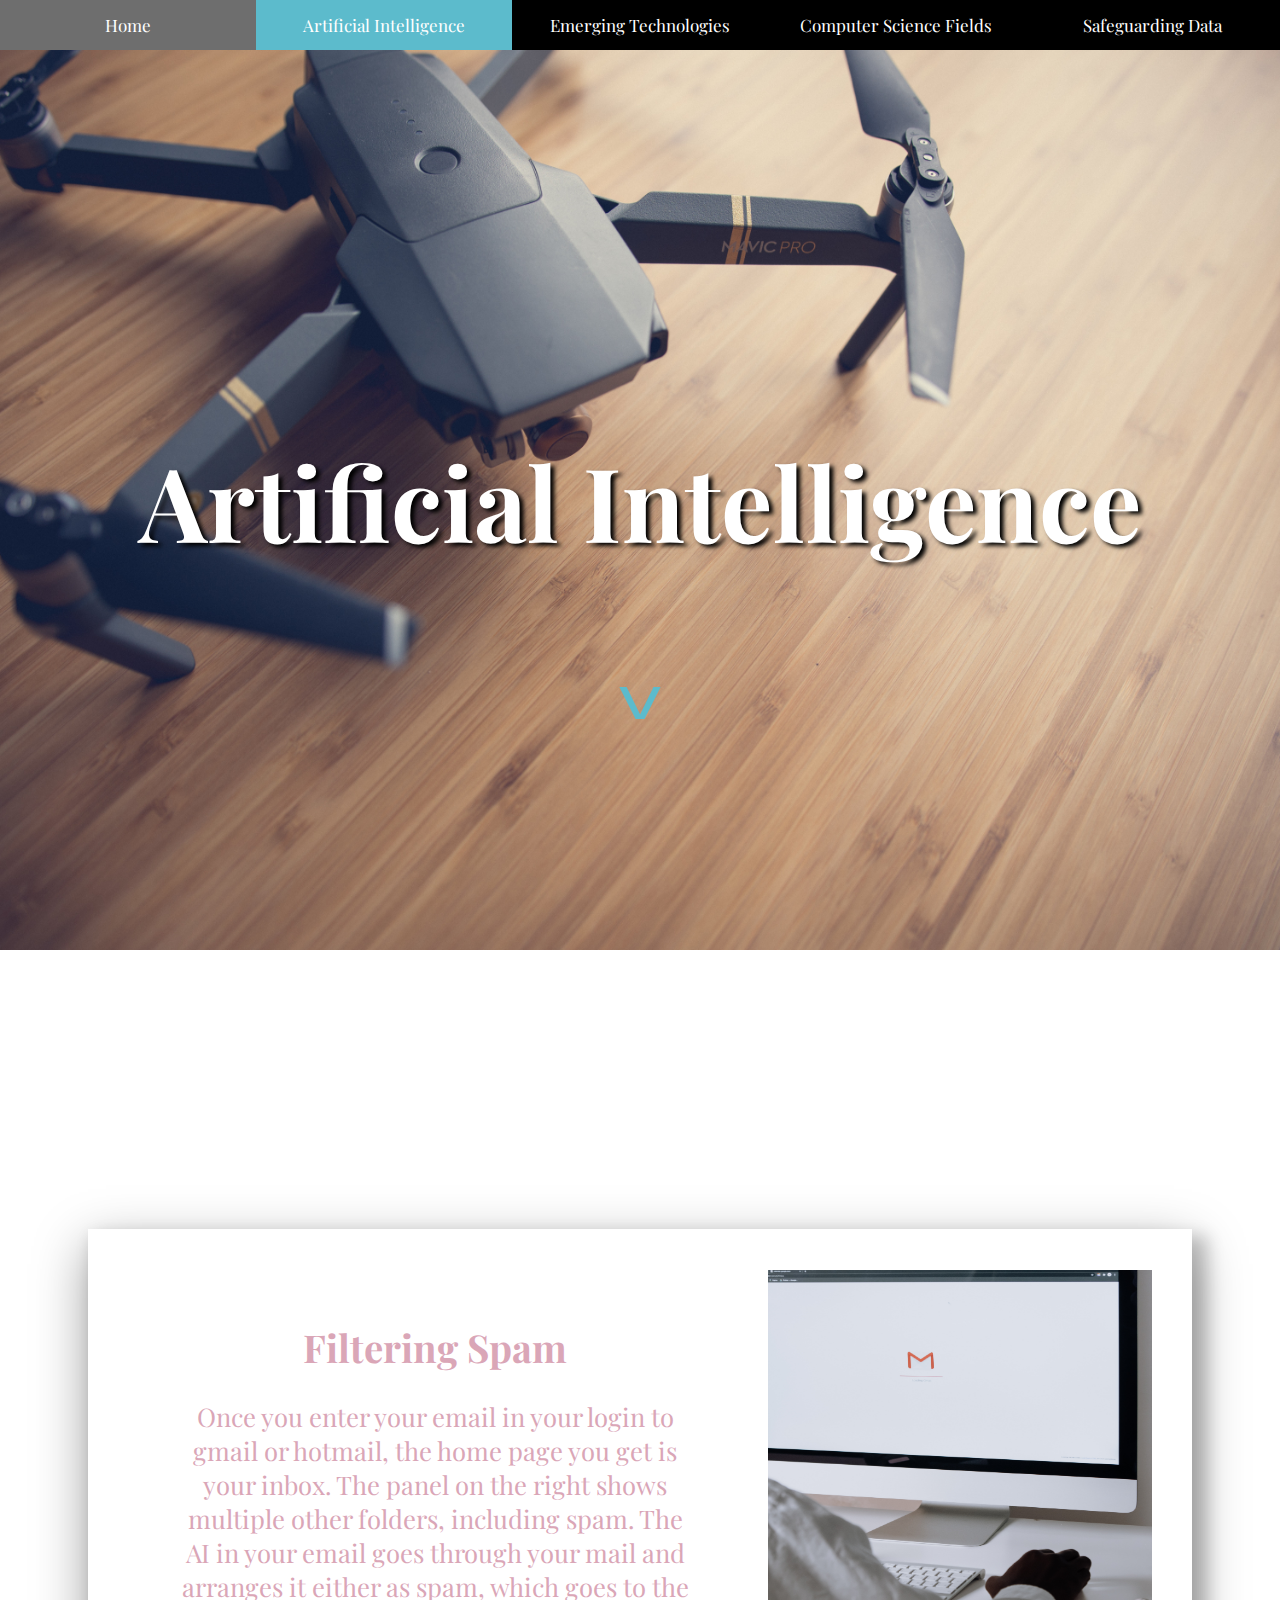
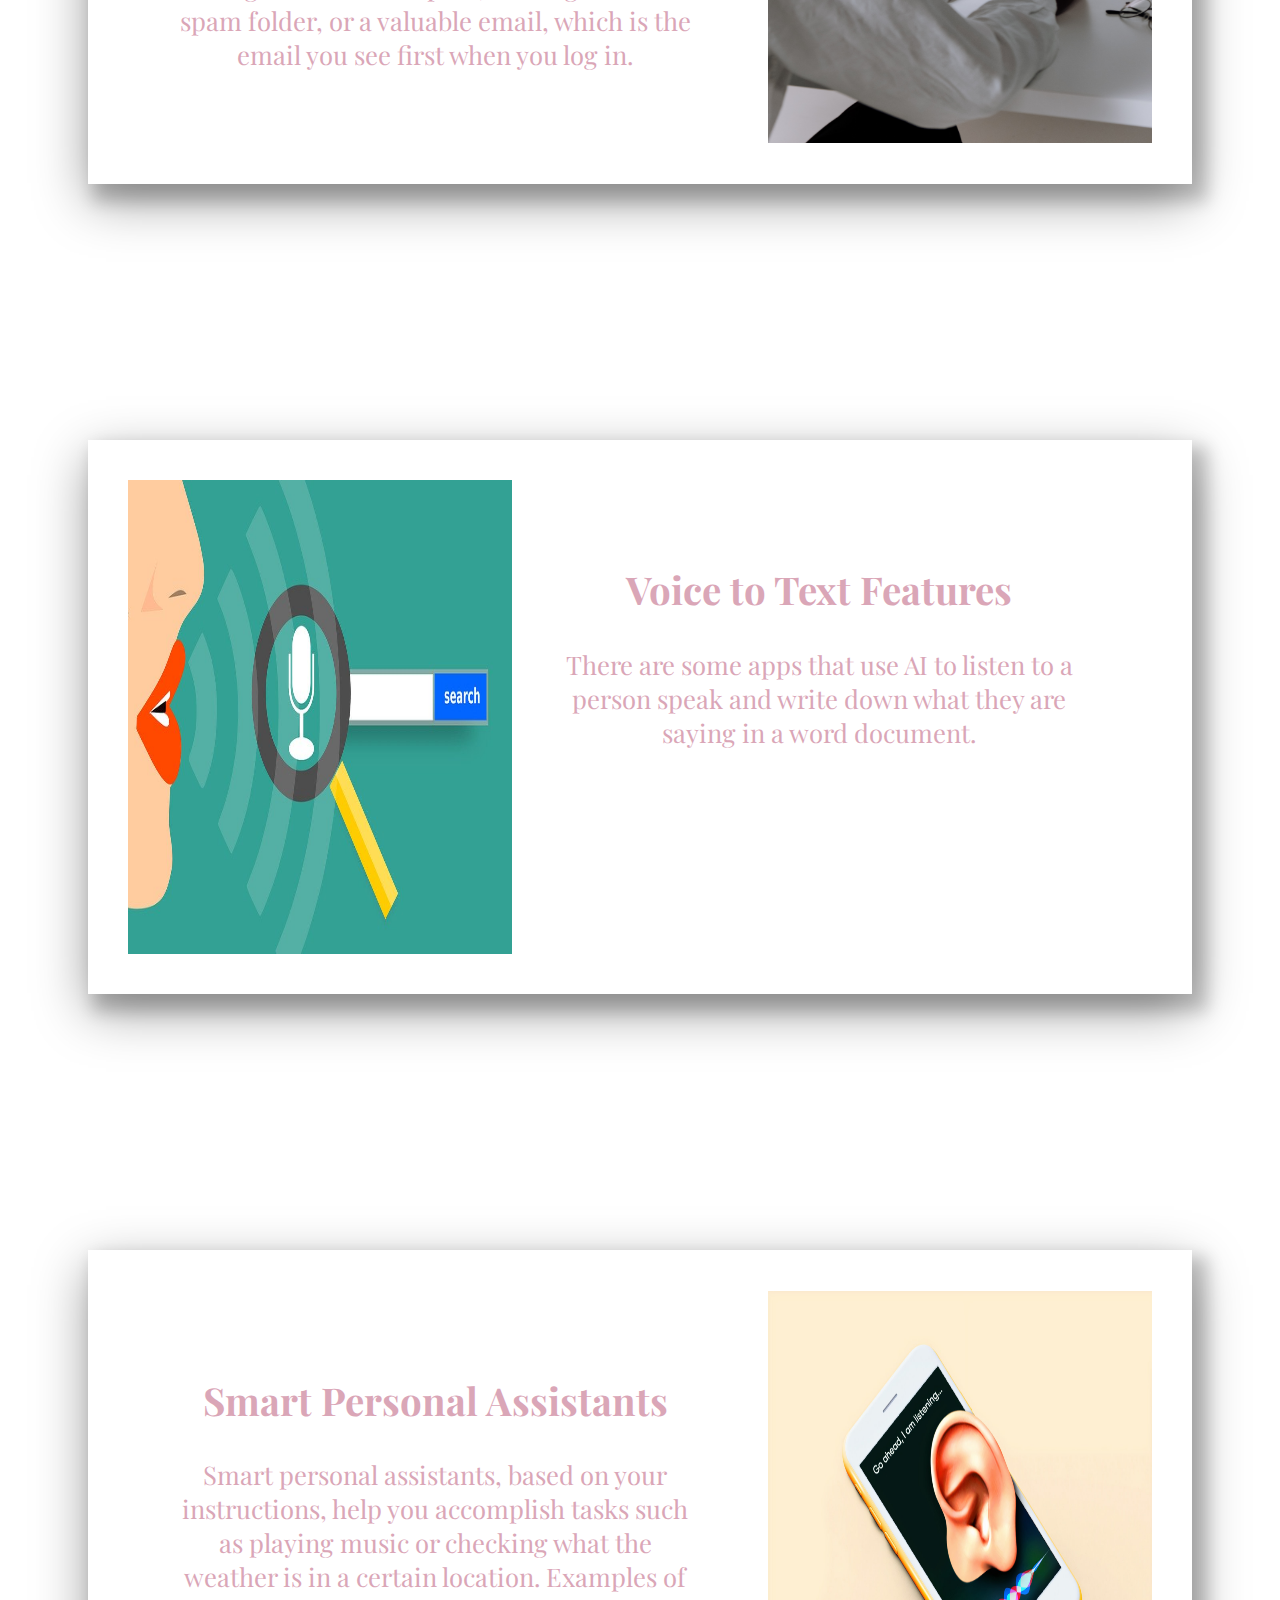
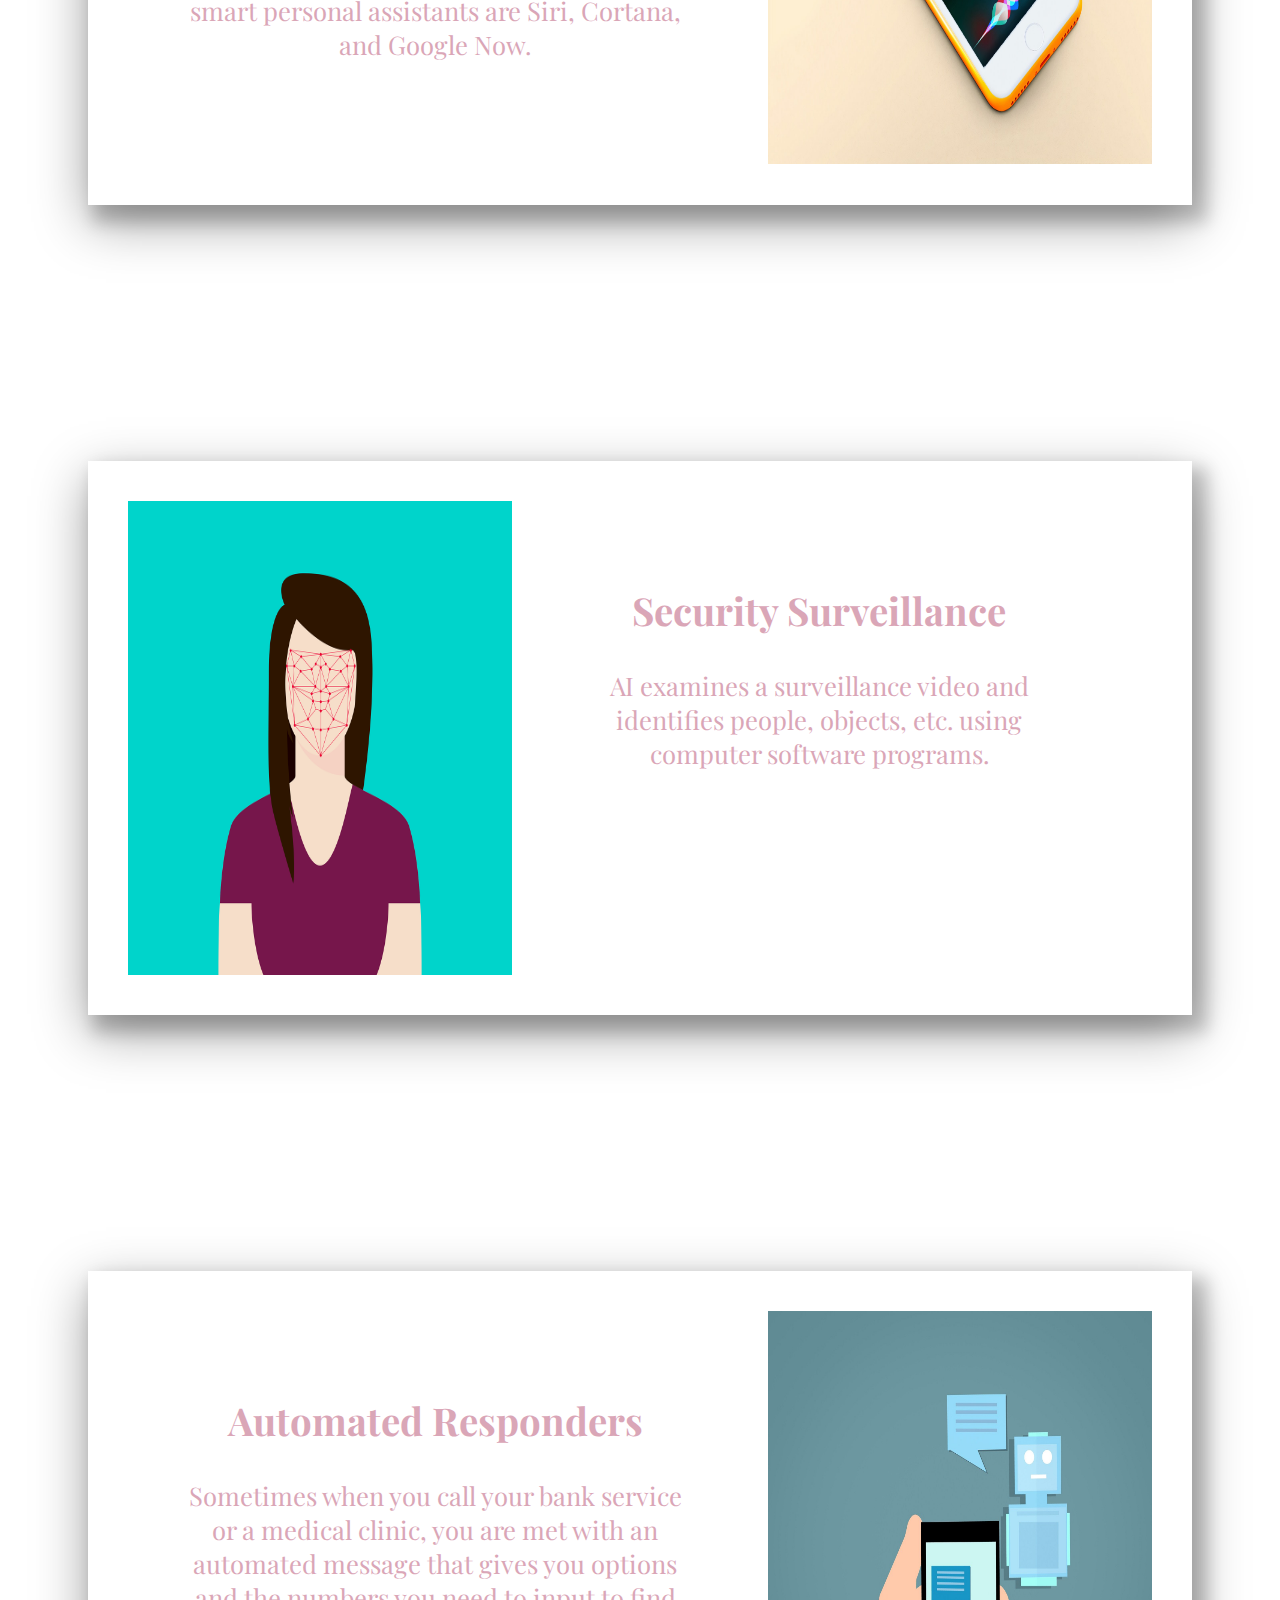
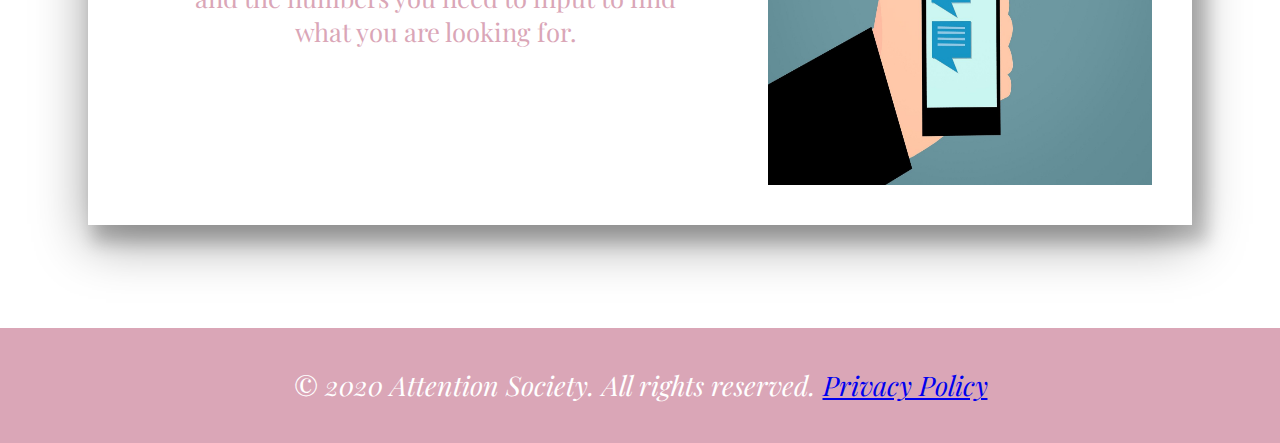
<file: ai.html>
<!DOCTYPE html>
<html lang="en">
<head>
  <meta charset="UTF-8">
  <meta name="viewport" content="width=device-width, initial-scale=1.0">
  <link type="text/css" rel="stylesheet" href="css/main.css">
  <link href="https://fonts.googleapis.com/css2?family=Playfair+Display&display=swap" rel="stylesheet">
  <title>Artificial Intelligence</title>
  <style>
    .txt {
      color: rgb(218, 166, 183);
    }

    footer {
      background-color: rgb(218, 166, 183);
    }
  </style>
</head>
<body>
  <button onclick="topFunction()" id="scrollUp" title="Go to the top"><strong>^</strong></button>
  <div class="welcome">
    <div class="navbar" id="navbar">
      <a href="index.html">Home</a>
      <a href="ai.html" class="active">Artificial Intelligence</a>
      <a href="emergtech.html">Emerging Technologies</a>
      <a href="csfields.html">Computer Science Fields</a>
      <a href="safeguard.html">Safeguarding Data</a>
      <a href="javascript:void(0);" class="icon" onclick="myFunction()">
        <div class="menu"></div>
        <div class="menu"></div>
        <div class="menu"></div>
      </a>
    </div>
    <img class="bgimage" src="images/drones.jpg" alt="A robot playing a piano">
    <div class="welcome-txt">
      <h1>Artificial Intelligence</h1>
    </div>
    <div class="arrow-position">
      <a href="#content" class="arrow">^</a>
    </div>
  </div>
  <div id="content">
    <div class="box">
      <div class="txt">
        <h2 style="margin:0;" class="center">Filtering Spam</h2>
        <p class="center">Once you enter your email in your login to gmail or hotmail, the home page you get is your
          inbox. The panel on the right shows multiple other folders, including spam. The AI in your email goes through
          your mail and arranges it either as spam, which goes to the spam folder, or a valuable email, which is the
          email you see first when you log in.</p>
      </div>
      <img style="float:right;" class="text-img" src="images/spam-mail.jpg" alt="Spam mail">
    </div>
    <div class="box">
      <div class="txt">
        <h2 class="center">Voice to Text Features</h2>
        <p class="center">There are some apps that use AI to listen to a person speak and write down what they are
          saying in a word document.</p>
      </div>
      <img style="float:left;" class="text-img" src="images/voice-to-text.jpg" alt="Voice to text search bar">
    </div>
    <div class="box">
      <div class="txt">
        <h2 class="center">Smart Personal Assistants</h2>
        <p class="center">Smart personal assistants, based on your instructions, help you accomplish tasks such as
          playing music or checking what the weather is in a certain location. Examples of smart personal assistants are
          Siri, Cortana, and Google Now.</p>
      </div>
      <img style="float:right;" class="text-img" src="images/s.p.a.jpg" alt="Siri">
    </div>
    <div class="box">
      <div class="txt">
        <h2 class="center">Security Surveillance</h2>
        <p class="center">AI examines a surveillance video and identifies people, objects, etc. using computer software
          programs.</p>
      </div>
      <img style="float:left;" class="text-img" src="images/security-surveillance.png" alt="Facial recognition">
    </div>
    <div class="box" style="margin-bottom:8vw;">
      <div class="txt">
        <h2 class="center">Automated Responders</h2>
        <p class="center">Sometimes when you call your bank service or a medical clinic, you are met with an automated
          message that gives you options and the numbers you need to input to find what you are looking for.</p>
      </div>
      <img style="float:right;" class="text-img" src="images/automated-message.jpg" alt="Automated message">
    </div>
    <footer>
      <p>© 2020 Attention Society. All rights reserved.
        <a href="https://termsfeed.com/legal/privacy-policy">Privacy Policy</a>
      </p>
    </footer>
  </div>
  <script src="js/main.js"></script>
</body>
</html>
</file>
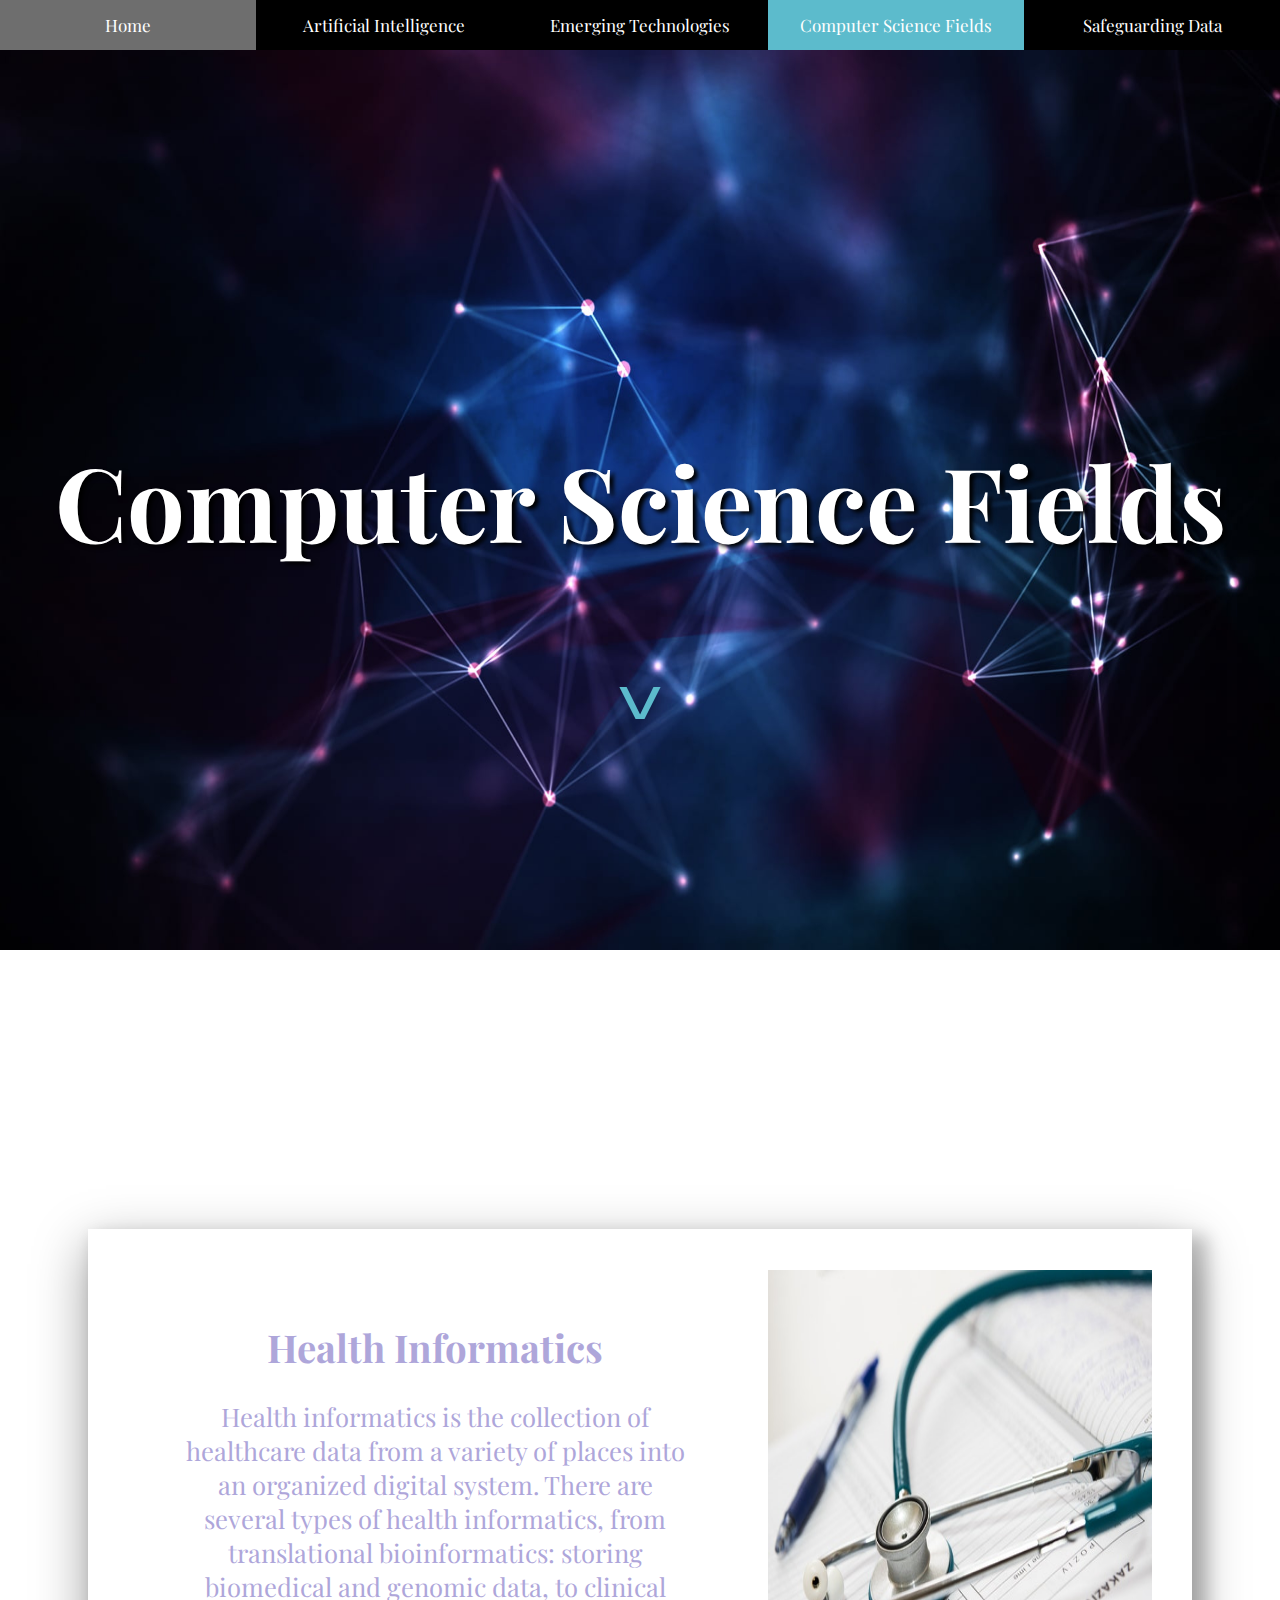
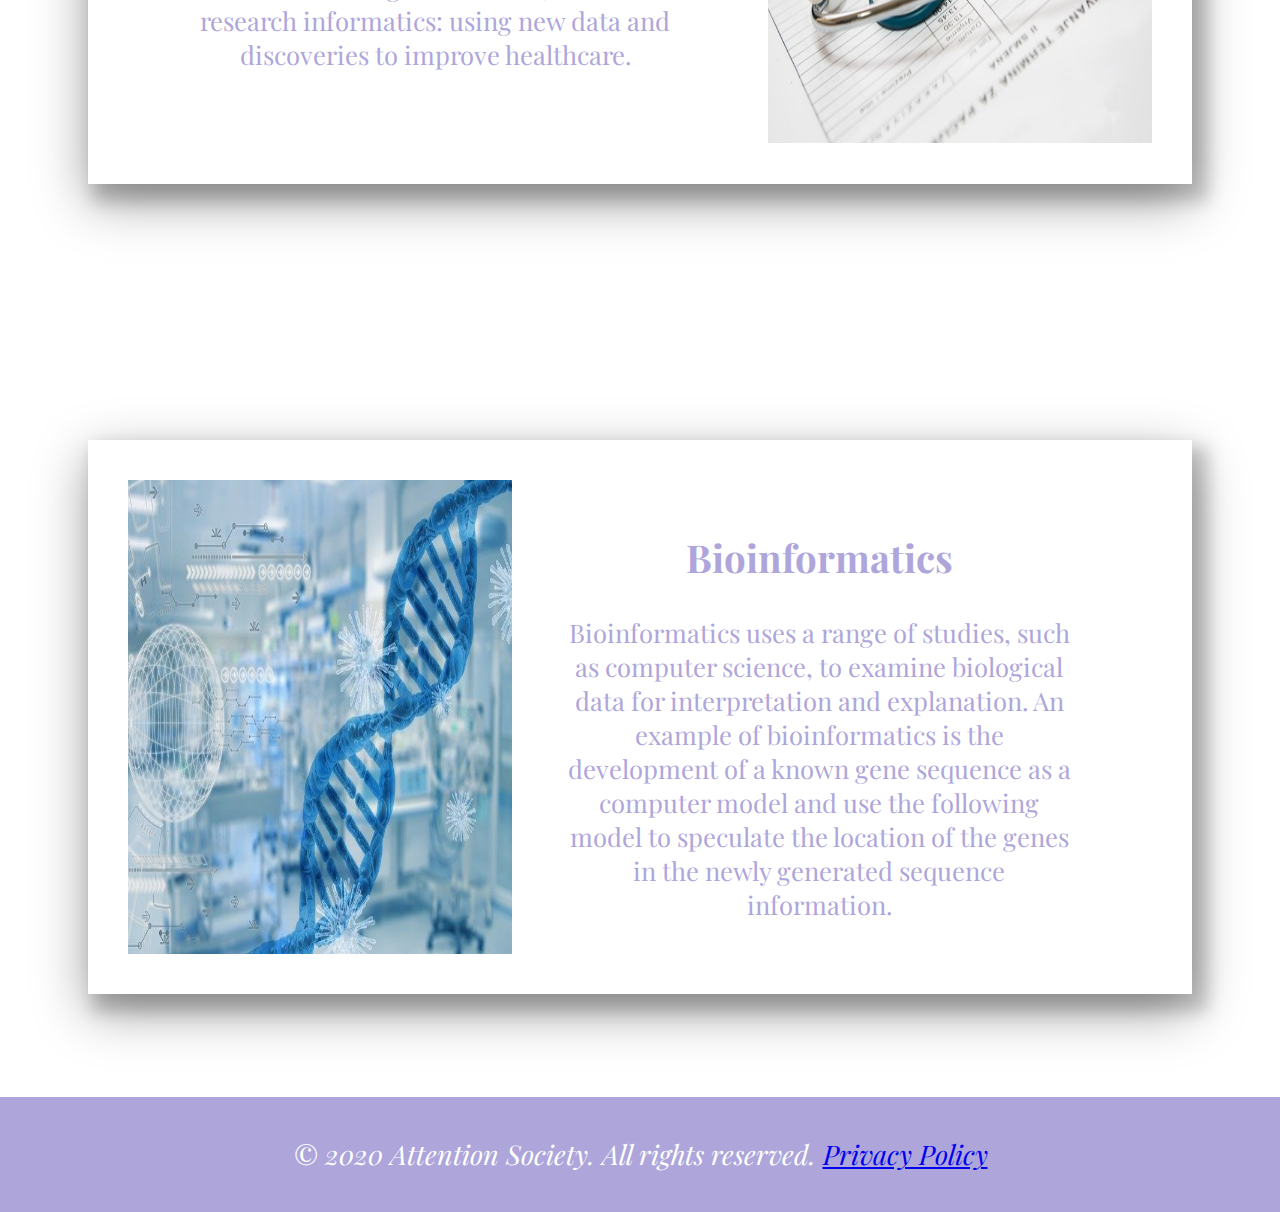
<file: csfields.html>
<!DOCTYPE html>
<html lang="en">
<head>
  <meta charset="UTF-8">
  <meta name="viewport" content="width=device-width, initial-scale=1.0">
  <link type="text/css" rel="stylesheet" href="css/main.css">
  <link href="https://fonts.googleapis.com/css2?family=Playfair+Display&display=swap" rel="stylesheet">
  <title>Computer Science Fields</title>
  <style>
    .txt {
      color: rgb(174, 166, 218);
    }

    footer {
      background-color: rgb(174, 166, 218);
    }
  </style>
</head>
<body>
  <button onclick="topFunction()" id="scrollUp" title="Go to the top"><strong>^</strong></button>
  <div class="welcome">
    <div class="navbar" id="navbar">
      <a href="index.html">Home</a>
      <a href="ai.html">Artificial Intelligence</a>
      <a href="emergtech.html">Emerging Technologies</a>
      <a href="csfields.html" class="active">Computer Science Fields</a>
      <a href="safeguard.html">Safeguarding Data</a>
      <a href="javascript:void(0);" class="icon" onclick="myFunction()">
        <div class="menu"></div>
        <div class="menu"></div>
        <div class="menu"></div>
      </a>
    </div>
    <img class="bgimage" src="images/cs-bg.jpg" alt="Computer Science">
    <div class="welcome-txt">
      <h1>Computer Science Fields</h1>
    </div>
    <div class="arrow-position">
      <a href="#content" class="arrow">^</a>
    </div>
  </div>
  <div id="content">
    <div class="box">
      <div class="txt">
        <h2 style="margin:0;" class="center">Health Informatics</h2>
        <p class="center"> Health informatics is the collection of healthcare data from a variety of places into an
          organized digital system. There are several types of health informatics, from translational bioinformatics:
          storing biomedical and genomic data, to clinical research informatics: using new data and discoveries to
          improve healthcare.</p>
      </div>
      <img style="float:right;" class="text-img" src="images/health-informatics.jpg" alt="Health Informatics">
    </div>
    <div class="box" style="margin-bottom:8vw;">
      <div class="txt">
        <h2 style="margin-top:0;" class="center">Bioinformatics</h2>
        <p class="center">Bioinformatics uses a range of studies, such as computer science, to examine biological data
          for interpretation and explanation. An example of bioinformatics is the development of a known gene sequence
          as a computer model and use the following model to speculate the location of the genes in the newly generated
          sequence information.</p>
      </div>
      <img style="float:left;" class="text-img" src="images/dna.jpg" alt="DNA">
    </div>
    <footer>
      <p>© 2020 Attention Society. All rights reserved.
        <a href="https://termsfeed.com/legal/privacy-policy">Privacy Policy</a>
      </p>
    </footer>
  </div>
  <script src="js/main.js"></script>
</body>
</html>
</file>
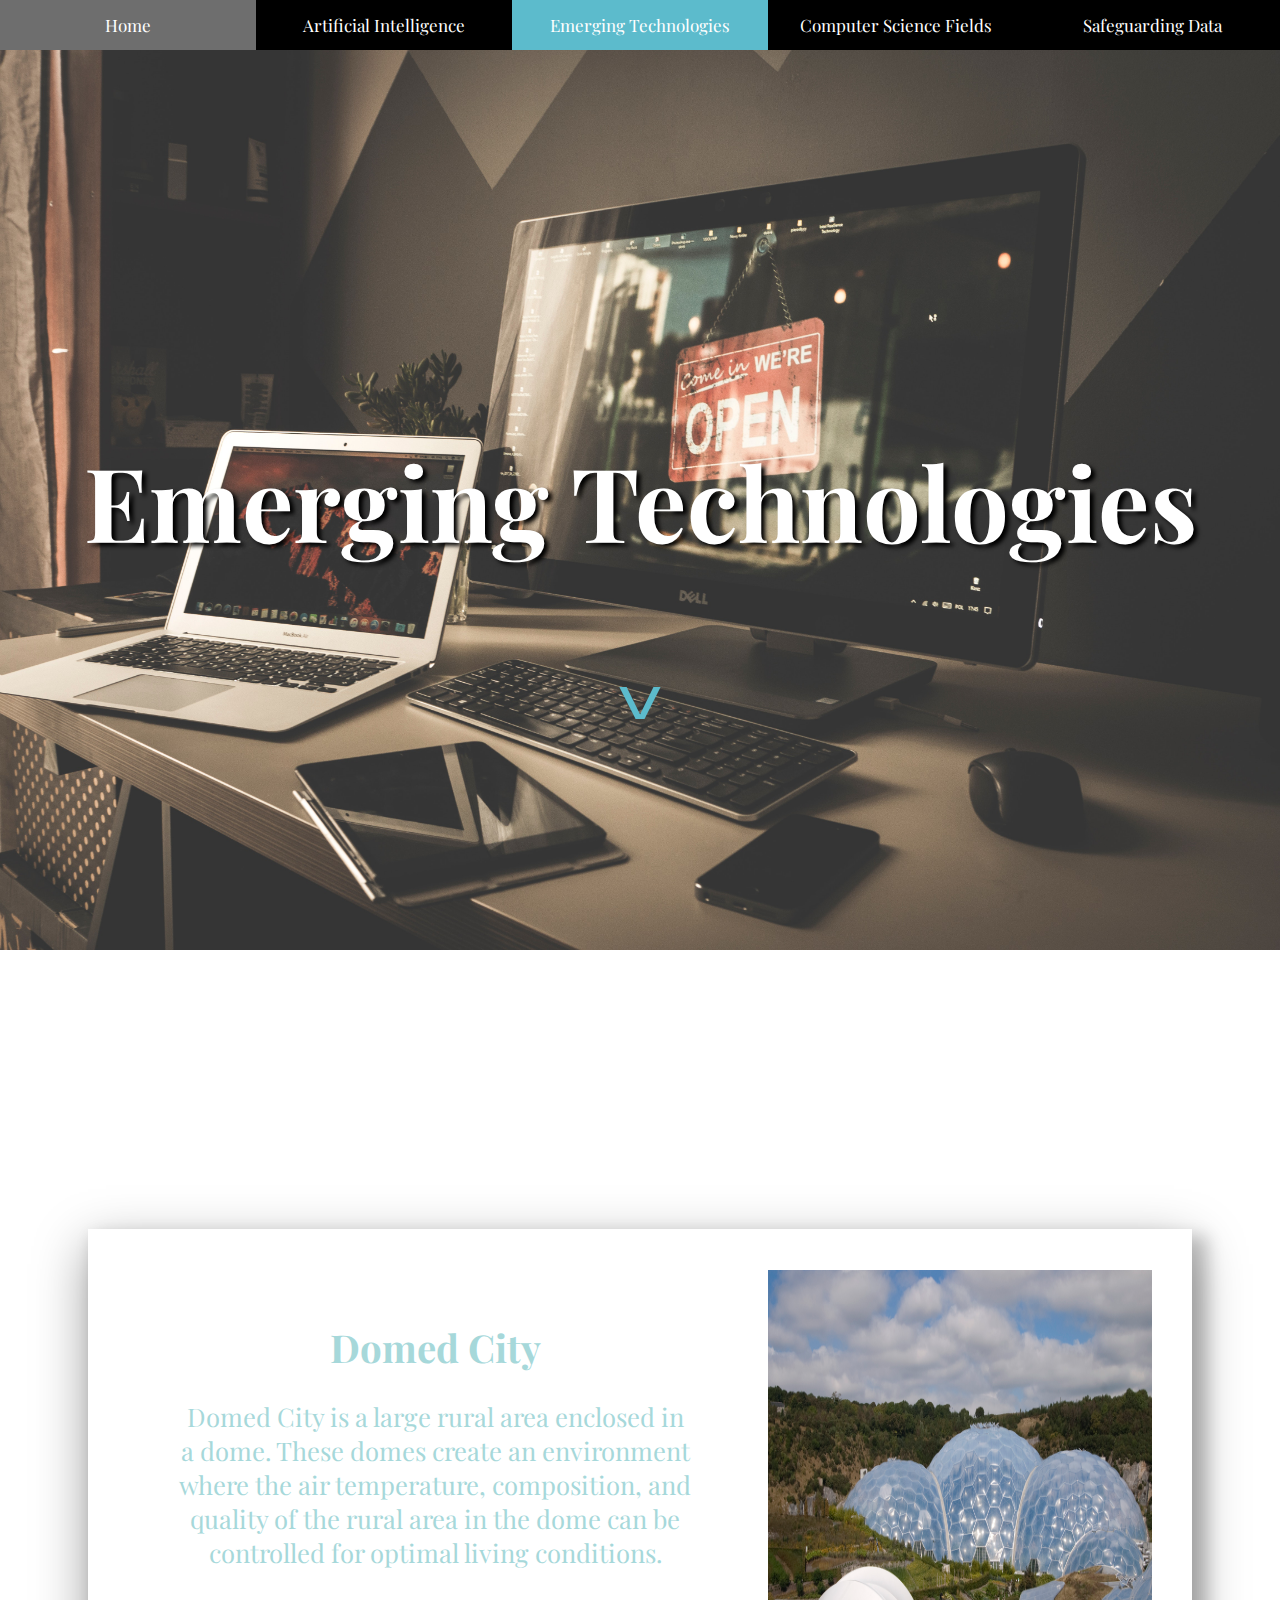
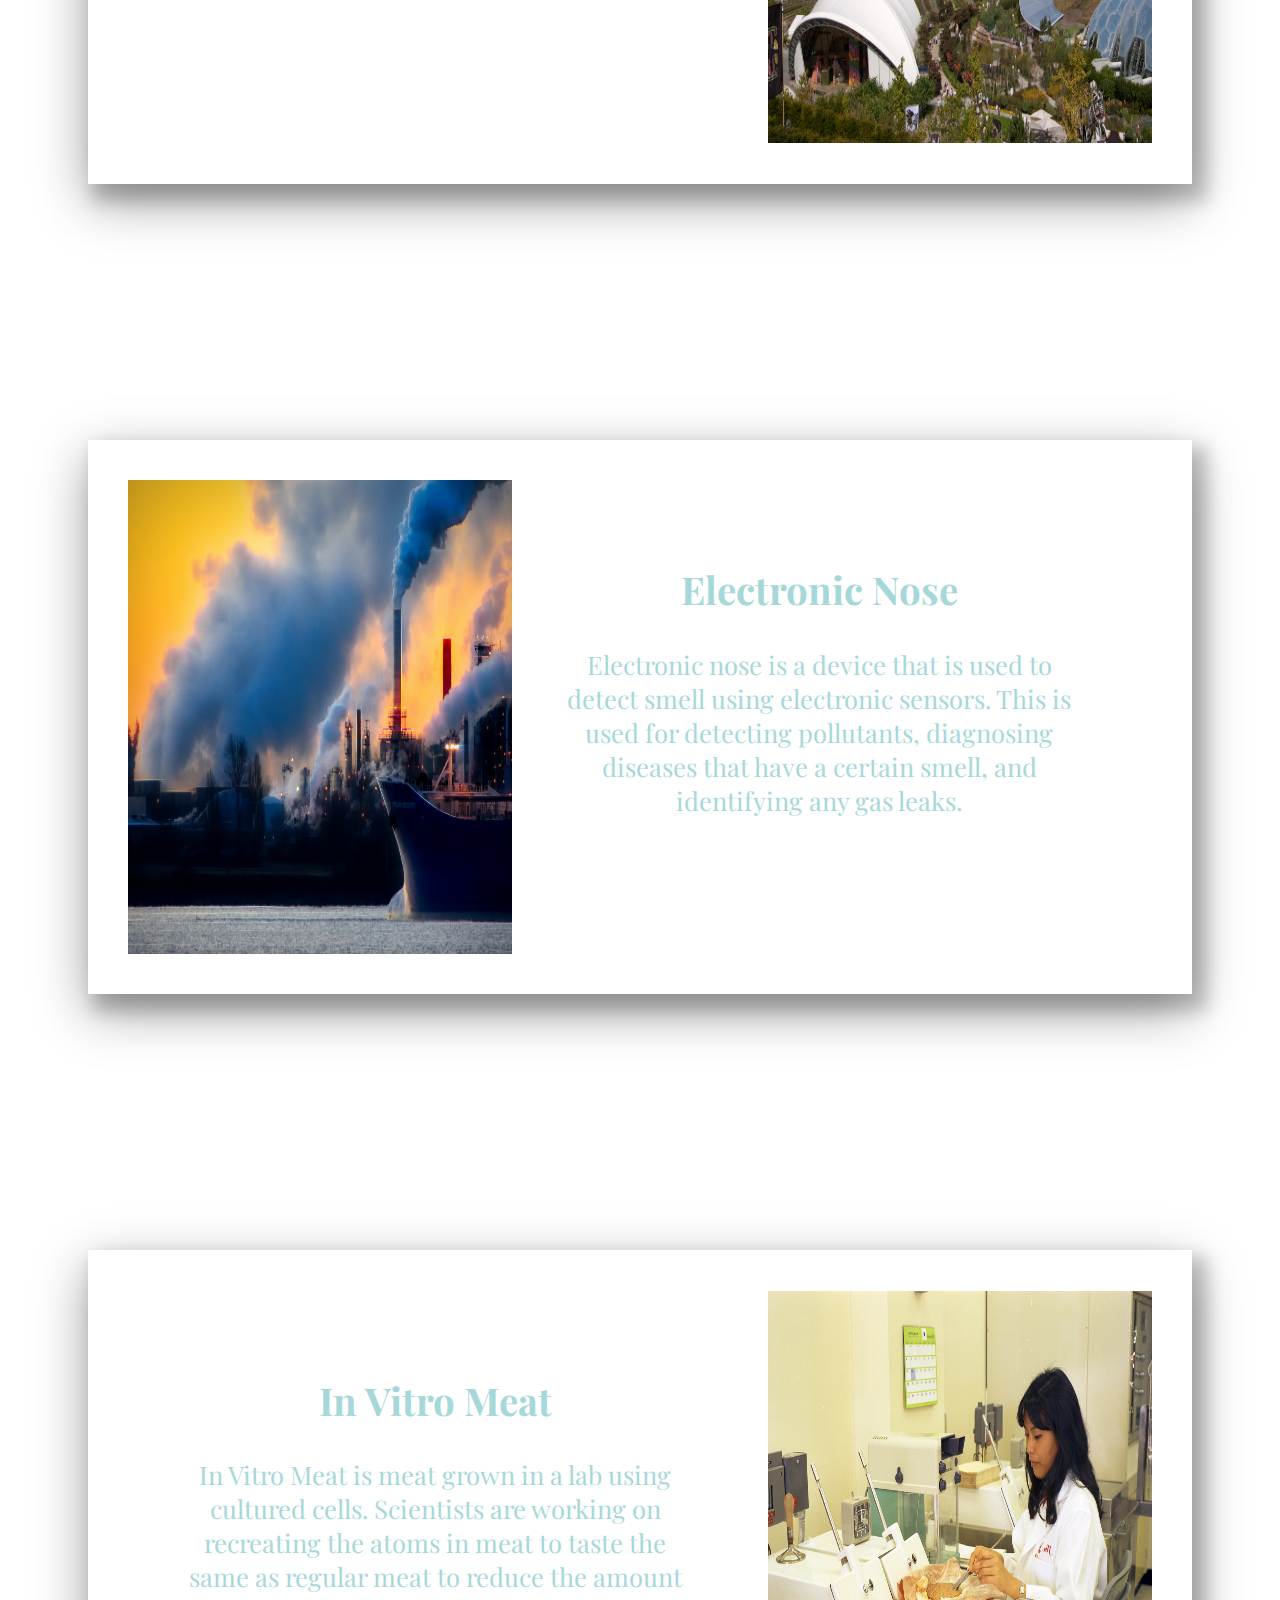
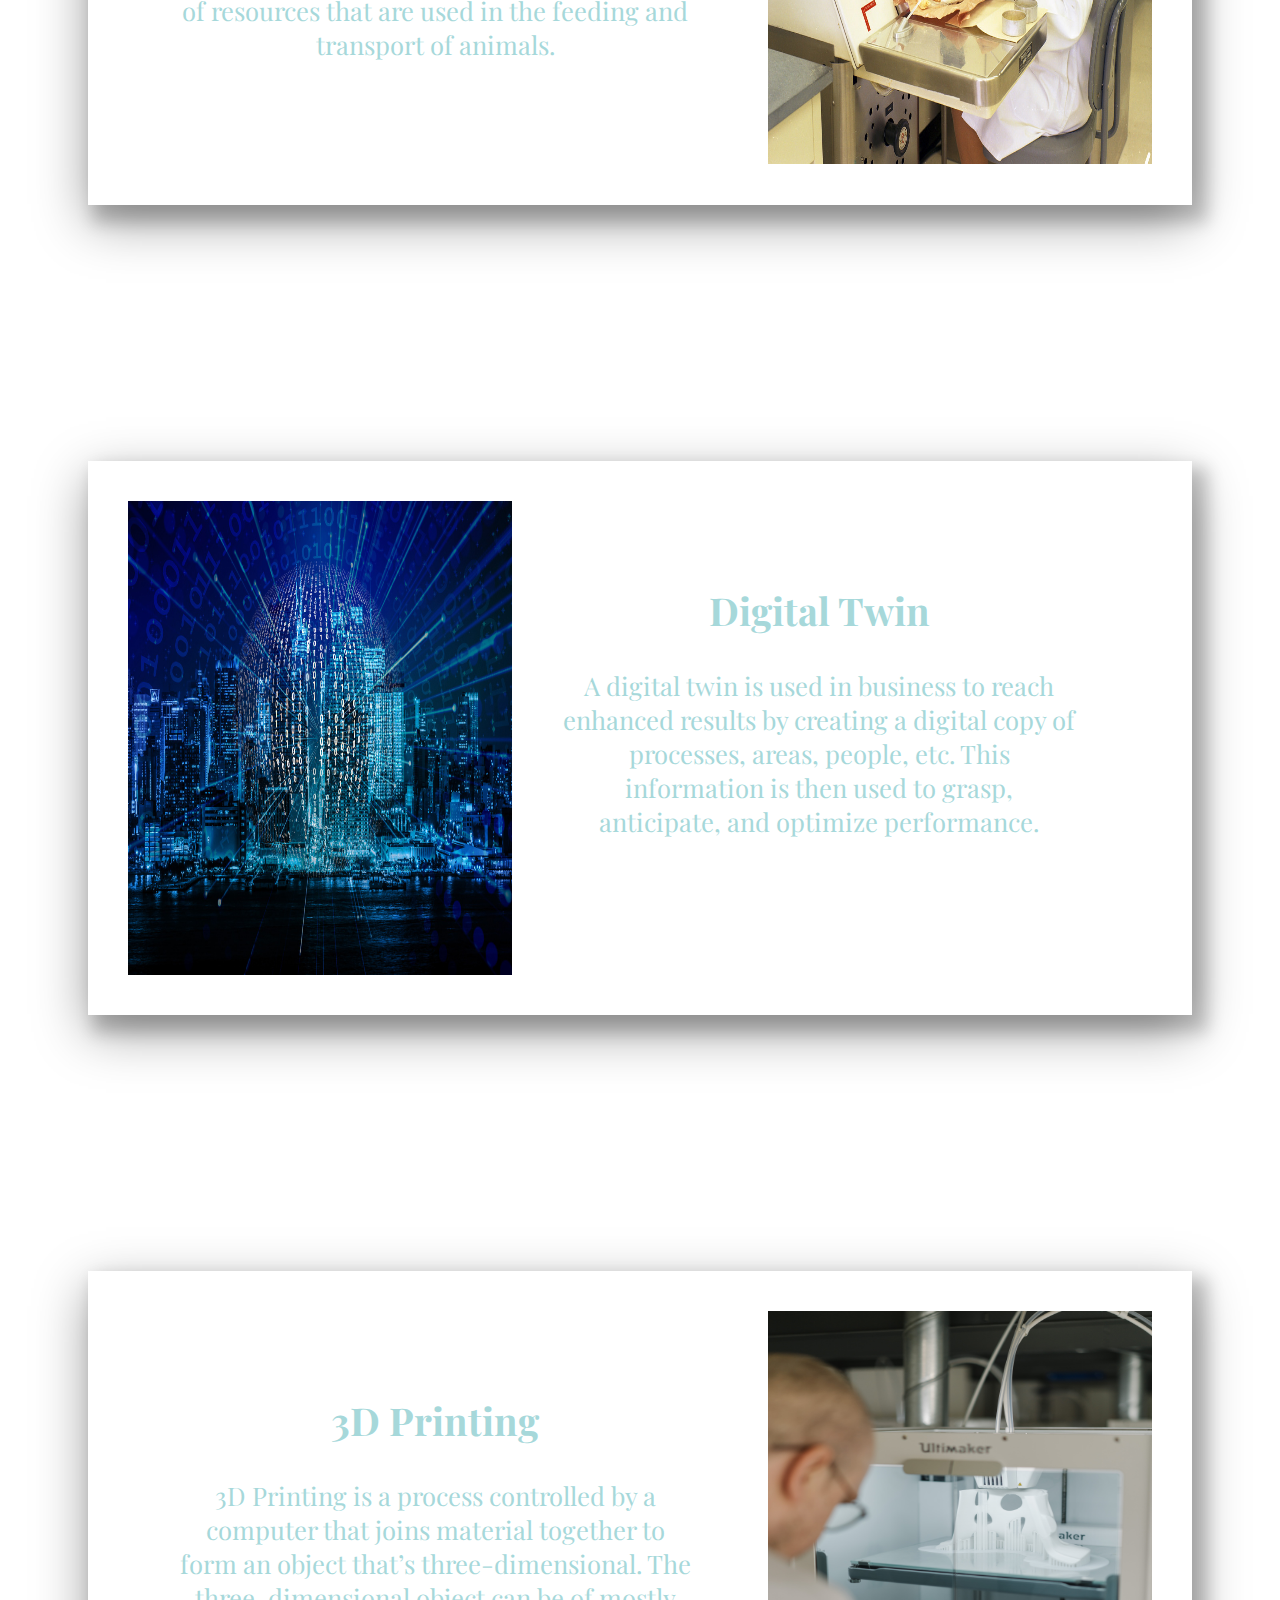
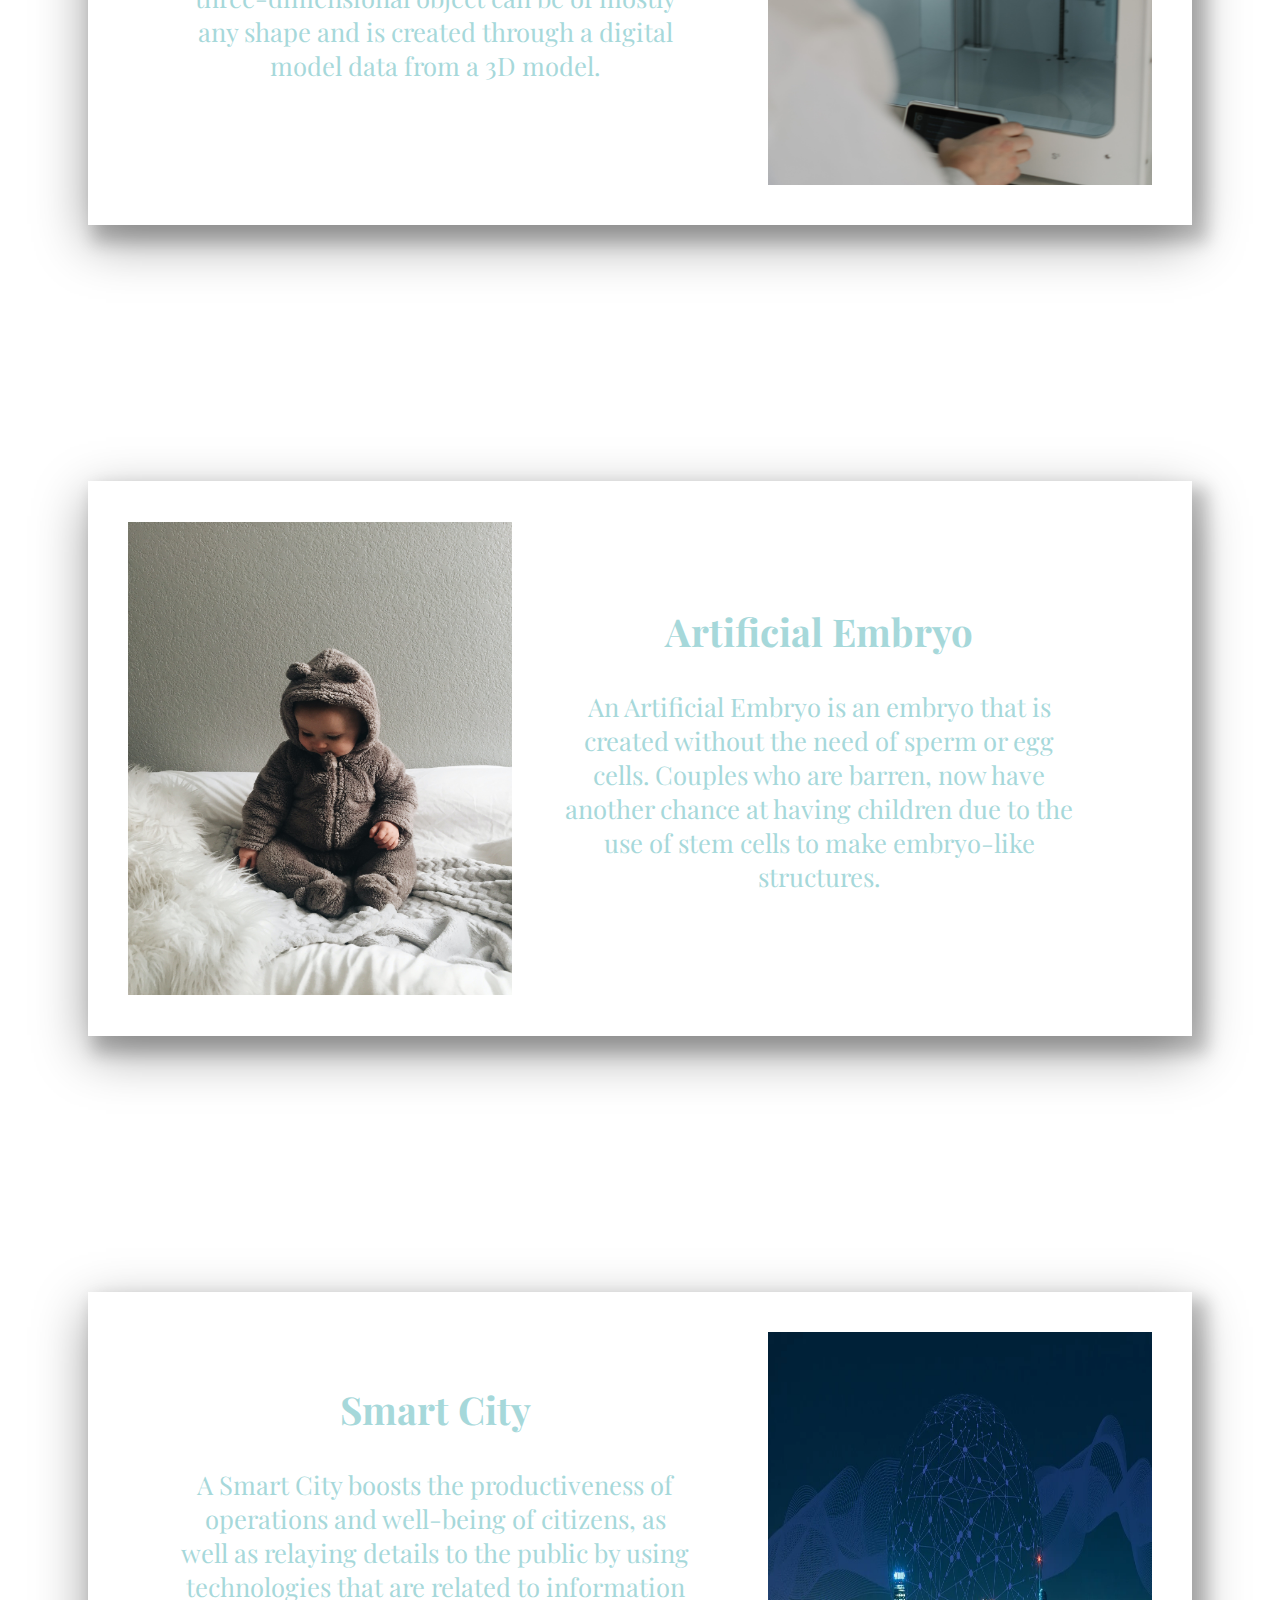
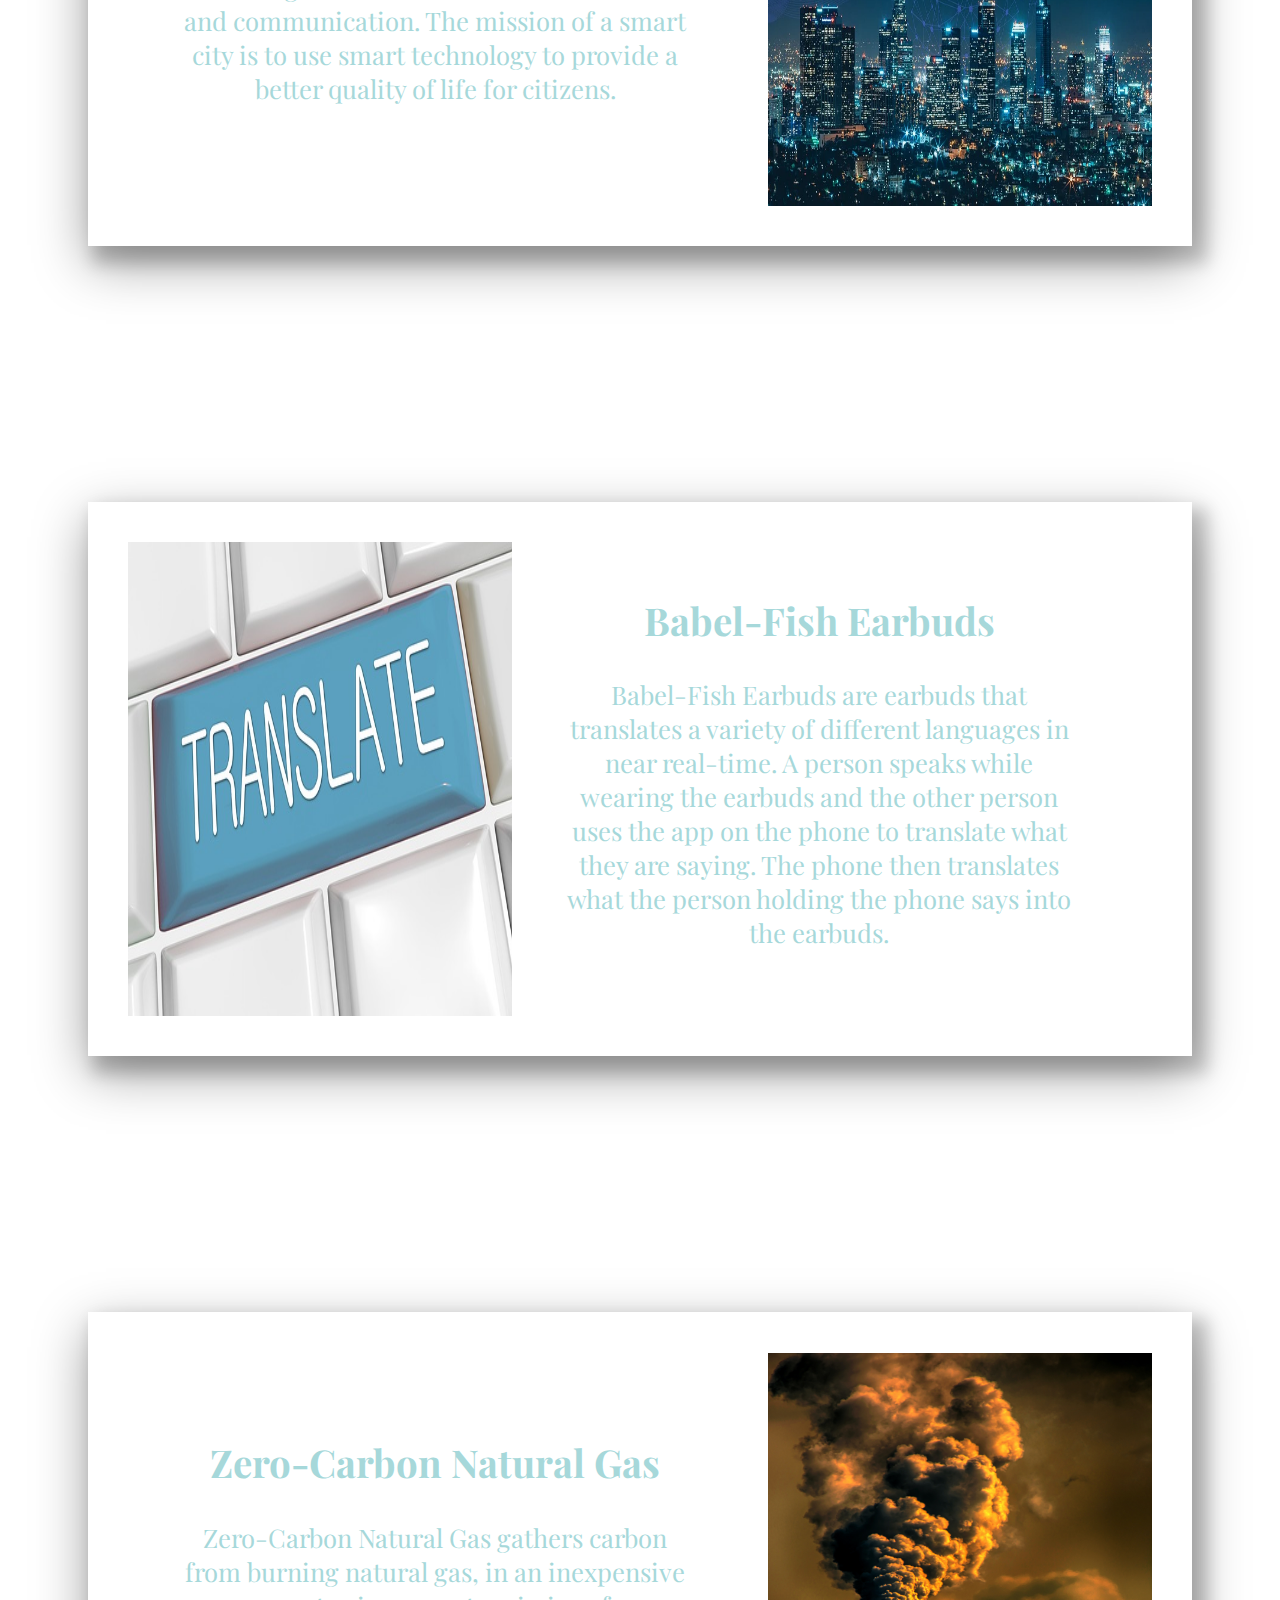
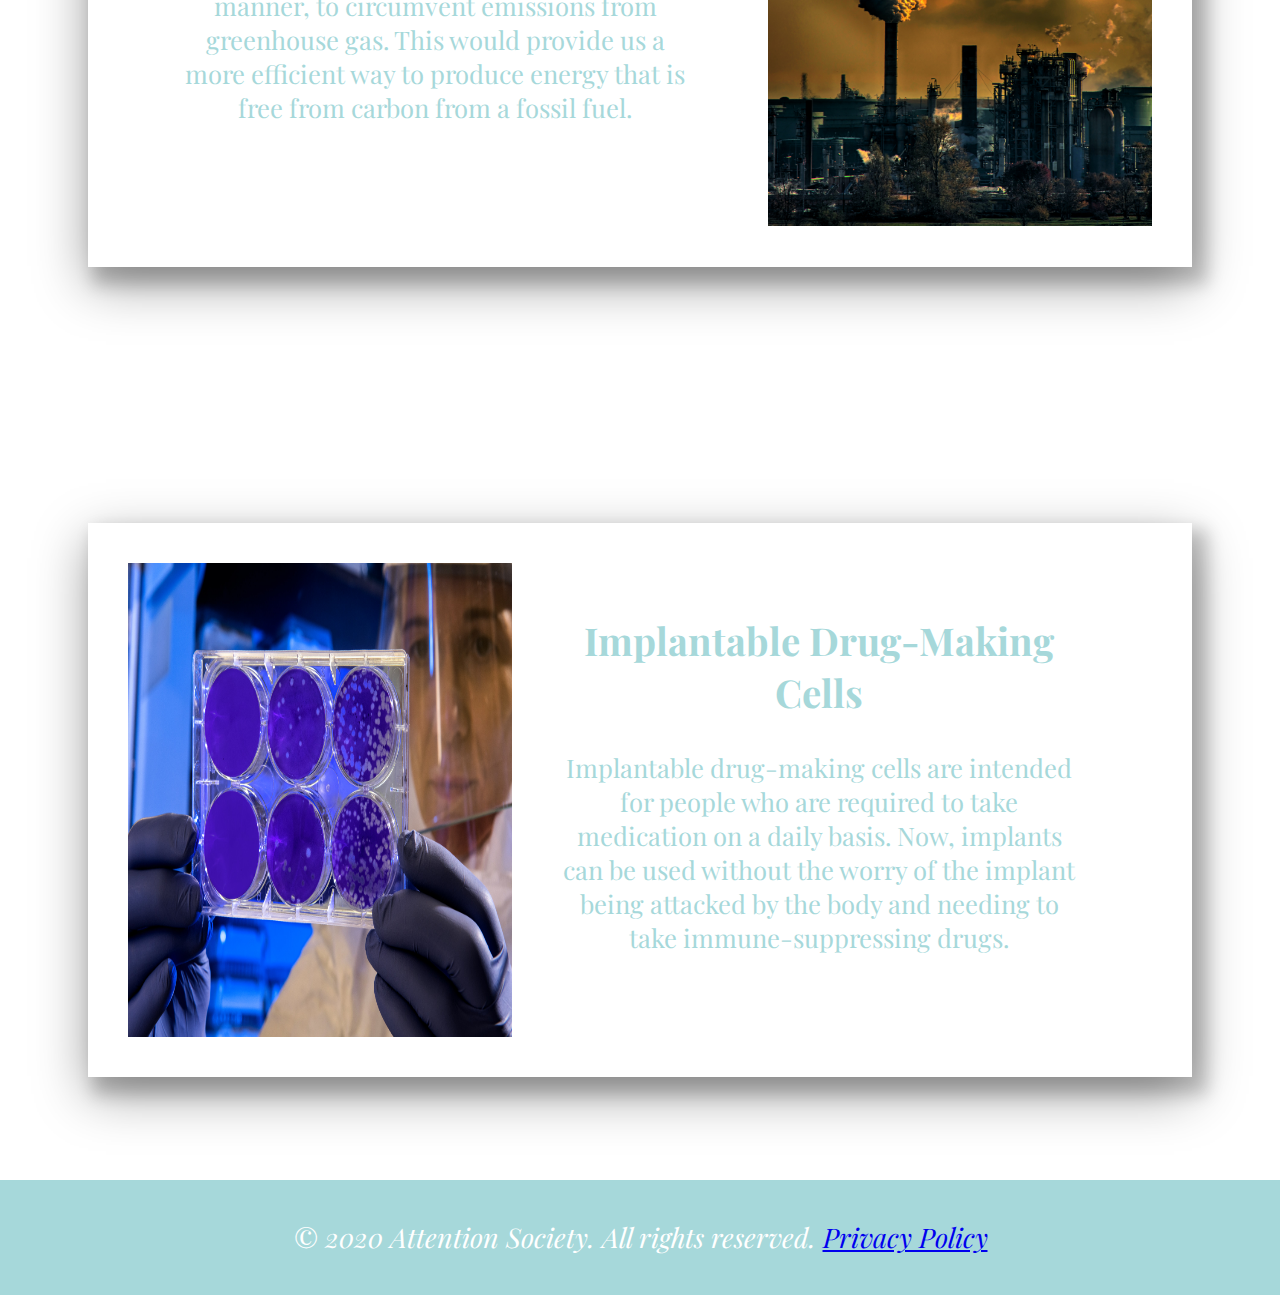
<file: emergtech.html>
<!DOCTYPE html>
<html lang="en">
<head>
  <meta charset="UTF-8">
  <meta name="viewport" content="width=device-width, initial-scale=1.0">
  <link type="text/css" rel="stylesheet" href="css/main.css">
  <link href="https://fonts.googleapis.com/css2?family=Playfair+Display&display=swap" rel="stylesheet">
  <title>Emerging Technologies</title>
  <style>
    .txt {
      color: rgb(166, 216, 218);
    }

    footer {
      background-color: rgb(166, 216, 218);
    }
  </style>
</head>
<body>
  <button onclick="topFunction()" id="scrollUp" title="Go to the top"><strong>^</strong></button>
  <div class="welcome">
    <div class="navbar" id="navbar">
      <a href="index.html">Home</a>
      <a href="ai.html">Artificial Intelligence</a>
      <a href="emergtech.html" class="active">Emerging Technologies</a>
      <a href="csfields.html">Computer Science Fields</a>
      <a href="safeguard.html">Safeguarding Data</a>
      <a href="javascript:void(0);" class="icon" onclick="myFunction()">
        <div class="menu"></div>
        <div class="menu"></div>
        <div class="menu"></div>
      </a>
    </div>
    <img class="bgimage" src="images/emerg-bg.jpg" alt="Technology">
    <div class="welcome-txt">
      <h1>Emerging Technologies</h1>
    </div>
    <div class="arrow-position">
      <a href="#content" class="arrow">^</a>
    </div>
  </div>
  <div id="content">
    <div class="box">
      <div class="txt">
        <h2 style="margin:0;" class="center">Domed City</h2>
        <p class="center"> Domed City is a large rural area enclosed in a dome. These domes create an environment where
          the air temperature, composition, and quality of the rural area in the dome can be controlled for optimal
          living conditions.</p>
      </div>
      <img style="float:right;" class="text-img" src="images/domed-city.jpg" alt="Domed city">
    </div>
    <div class="box">
      <div class="txt">
        <h2 class="center">Electronic Nose</h2>
        <p class="center"> Electronic nose is a device that is used to detect smell using electronic sensors. This is
          used for detecting pollutants, diagnosing diseases that have a certain smell, and identifying any gas leaks.
        </p>
      </div>
      <img style="float:left;" class="text-img" src="images/pollutant.jpg" alt="Pollutants">
    </div>
    <div class="box">
      <div class="txt">
        <h2 class="center">In Vitro Meat</h2>
        <p class="center"> In Vitro Meat is meat grown in a lab using cultured cells. Scientists are working on
          recreating the atoms in meat to taste the same as regular meat to reduce the amount of resources that are used
          in the feeding and transport of animals. </p>
      </div>
      <img style="float:right;" class="text-img" src="images/lab.jpg" alt="Lab">
    </div>
    <div class="box">
      <div class="txt">
        <h2 class="center">Digital Twin</h2>
        <p class="center"> A digital twin is used in business to reach enhanced results by creating a digital copy of
          processes, areas, people, etc. This information is then used to grasp, anticipate, and optimize performance.
        </p>
      </div>
      <img style="float:left;" class="text-img" src="images/digital-network.jpg" alt="Digital Network">
    </div>
    <div class="box">
      <div class="txt">
        <h2 class="center">3D Printing</h2>
        <p class="center">3D Printing is a process controlled by a computer that joins material together to form an
          object that’s three-dimensional. The three-dimensional object can be of mostly any shape and is created
          through a digital model data from a 3D model.</p>
      </div>
      <img style="float:right;" class="text-img" src="images/3D-Printing.jpg" alt="3D Printer">
    </div>
    <div class="box">
      <div class="txt">
        <h2 class="center">Artificial Embryo</h2>
        <p class="center">An Artificial Embryo is an embryo that is created without the need of sperm or egg cells.
          Couples who are barren, now have another chance at having children due to the use of stem cells to make
          embryo-like structures.</p>
      </div>
      <img style="float:left;" class="text-img" src="images/baby.jpg" alt="Baby">
    </div>
    <div class="box">
      <div class="txt">
        <h2 style="margin-top:0;" class="center">Smart City</h2>
        <p class="center"> A Smart City boosts the productiveness of operations and well-being of citizens, as well as
          relaying details to the public by using technologies that are related to information and communication. The
          mission of a smart city is to use smart technology to provide a better quality of life for citizens.</p>
      </div>
      <img style="float:right;" class="text-img" src="images/smart-city.webp" alt="Smart City">
    </div>
    <div class="box">
      <div class="txt">
        <h2 style="margin-top:0;" class="center">Babel-Fish Earbuds</h2>
        <p class="center"> Babel-Fish Earbuds are earbuds that translates a variety of different languages in near
          real-time. A person speaks while wearing the earbuds and the other person uses the app on the phone to
          translate what they are saying. The phone then translates what the person holding the phone says into the
          earbuds.</p>
      </div>
      <img style="float:left;" class="text-img" src="images/translate.jpg" alt="Translate">
    </div>
    <div class="box">
      <div class="txt">
        <h2 class="center">Zero-Carbon Natural Gas</h2>
        <p class="center">Zero-Carbon Natural Gas gathers carbon from burning natural gas, in an inexpensive manner, to
          circumvent emissions from greenhouse gas. This would provide us a more efficient way to produce energy that is
          free from carbon from a fossil fuel.</p>
      </div>
      <img style="float:right;" class="text-img" src="images/carbon-emission.jpg" alt="Carbon emissions">
    </div>
    <div class="box" style="margin-bottom:8vw;">
      <div class="txt">
        <h2 style="margin-top:0;" class="center">Implantable Drug-Making Cells</h2>
        <p class="center"> Implantable drug-making cells are intended for people who are required to take medication on
          a daily basis. Now, implants can be used without the worry of the implant being attacked by the body and
          needing to take immune-suppressing drugs.</p>
      </div>
      <img style="float:left;" class="text-img" src="images/cells.jpg" alt="Cells">
    </div>
    <footer>
      <p>© 2020 Attention Society. All rights reserved.
        <a href="https://termsfeed.com/legal/privacy-policy">Privacy Policy</a>
      </p>
    </footer>
  </div>
  <script src="js/main.js"></script>
</body>
</html>
</file>
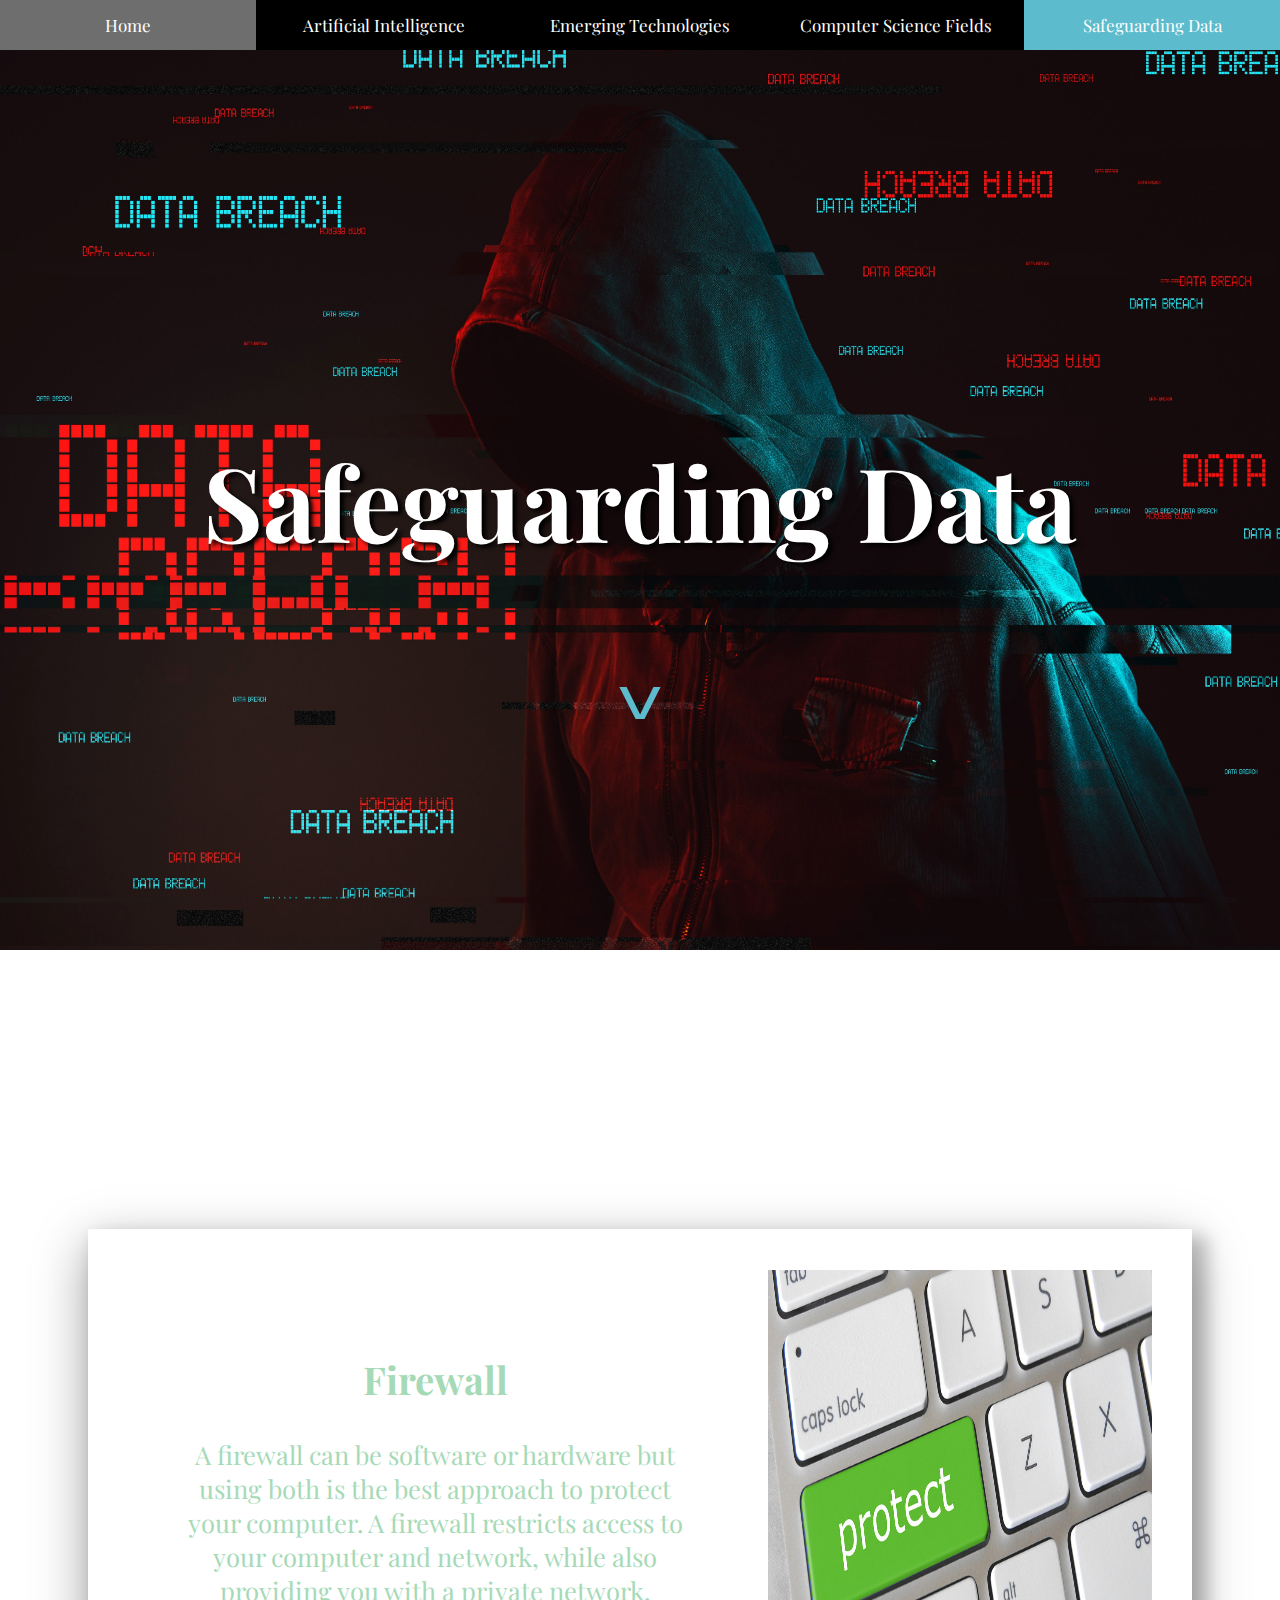
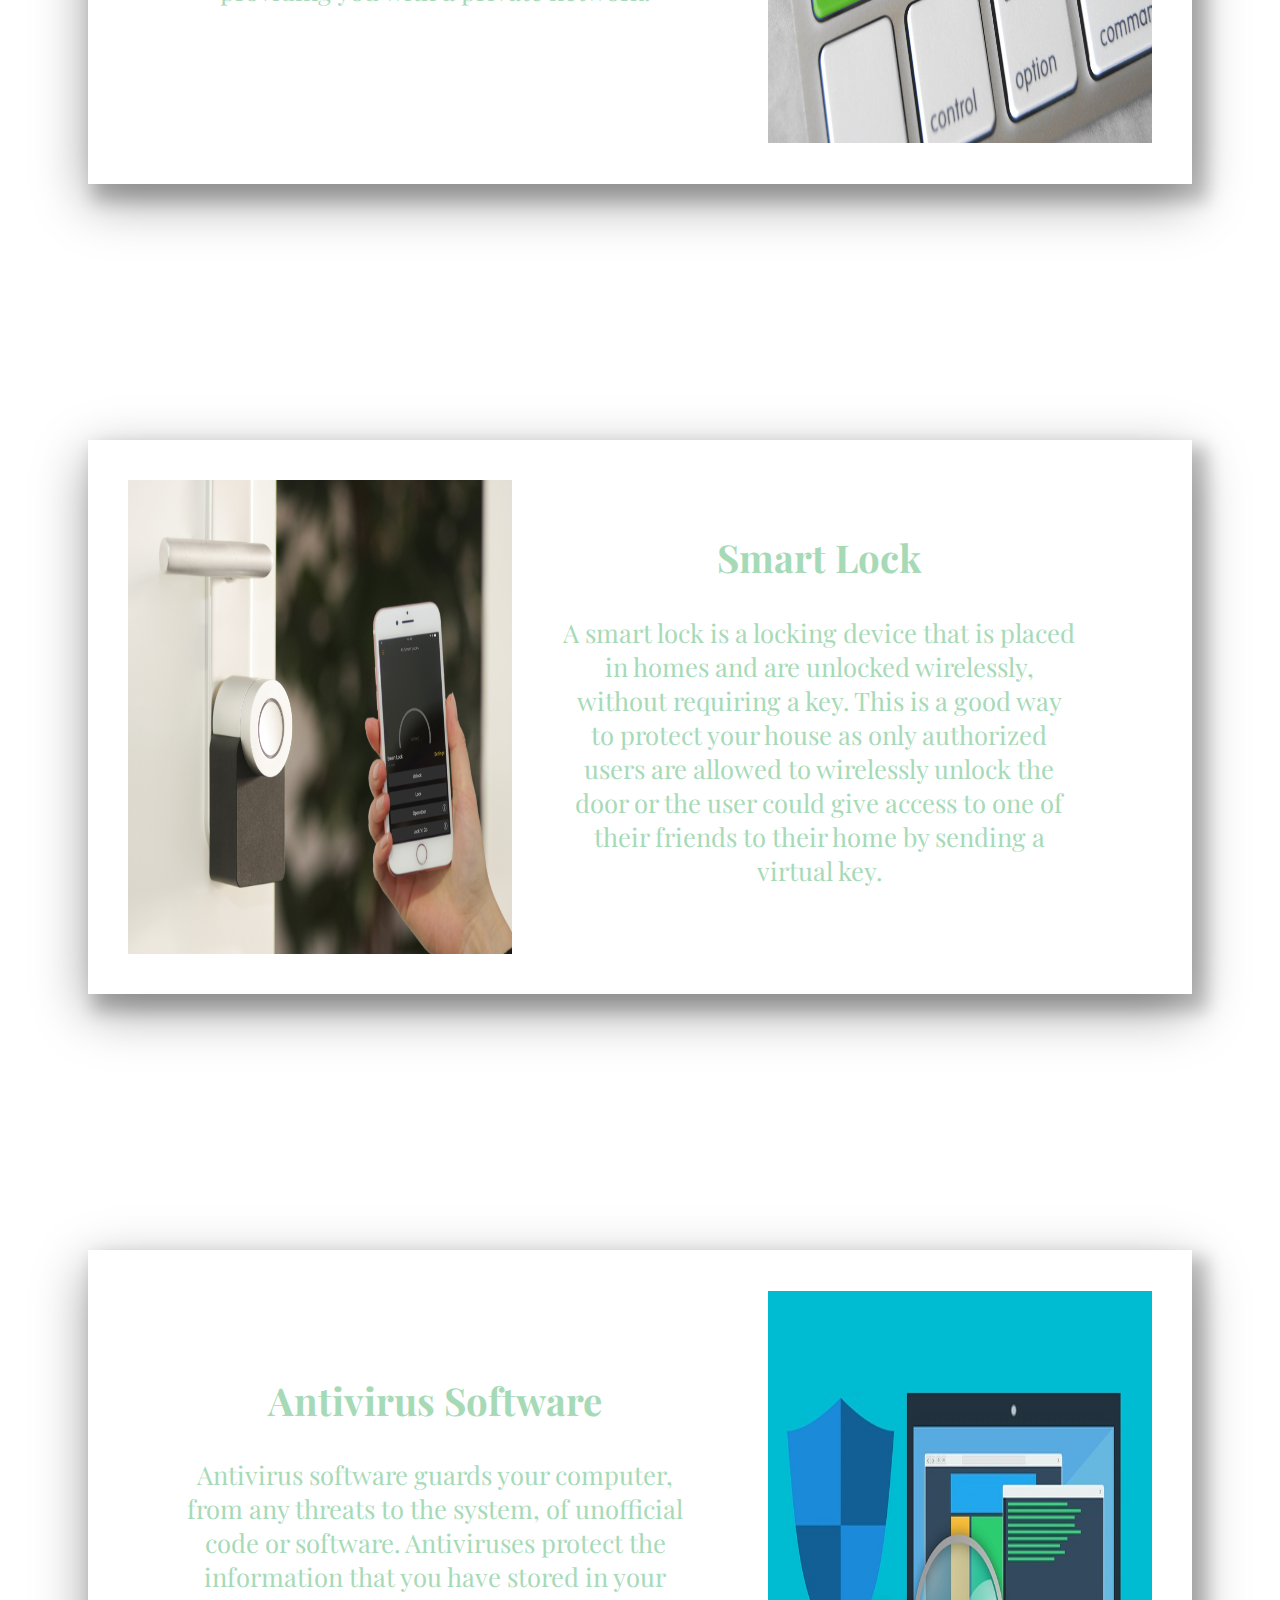
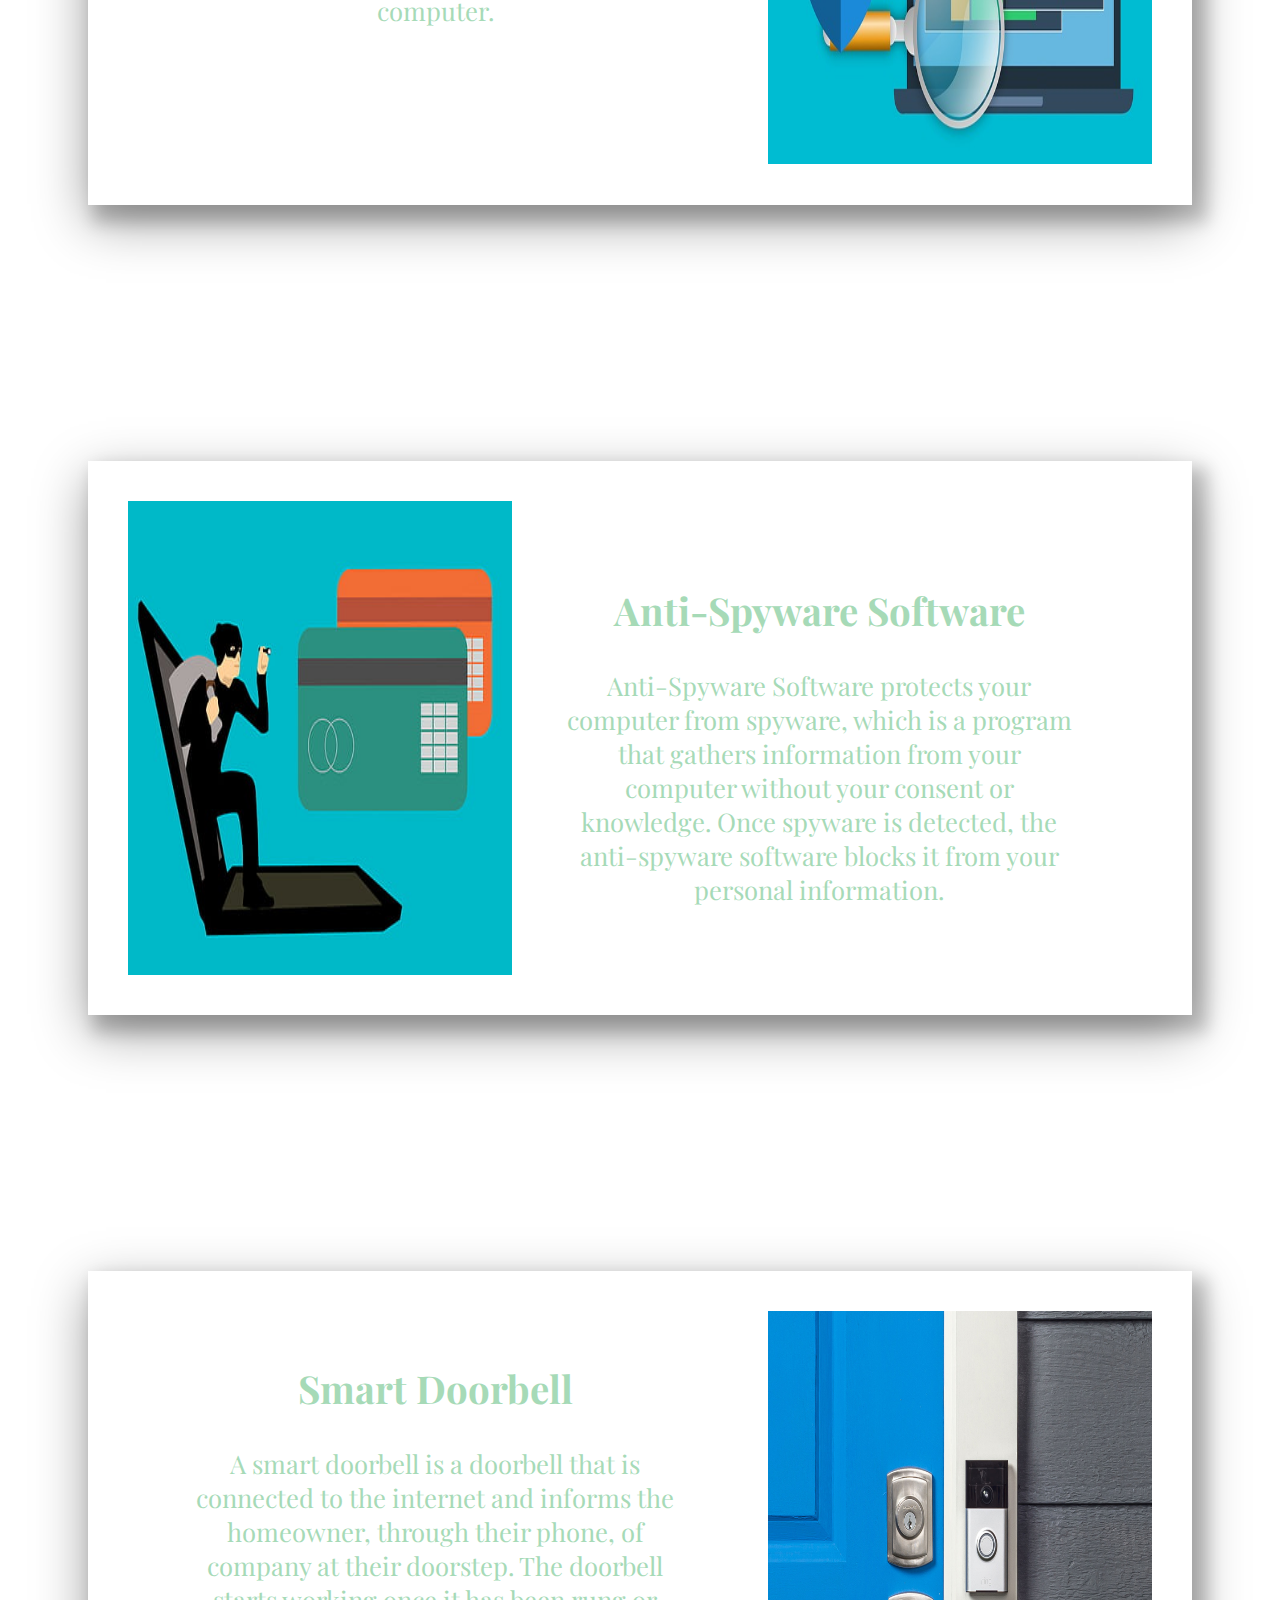
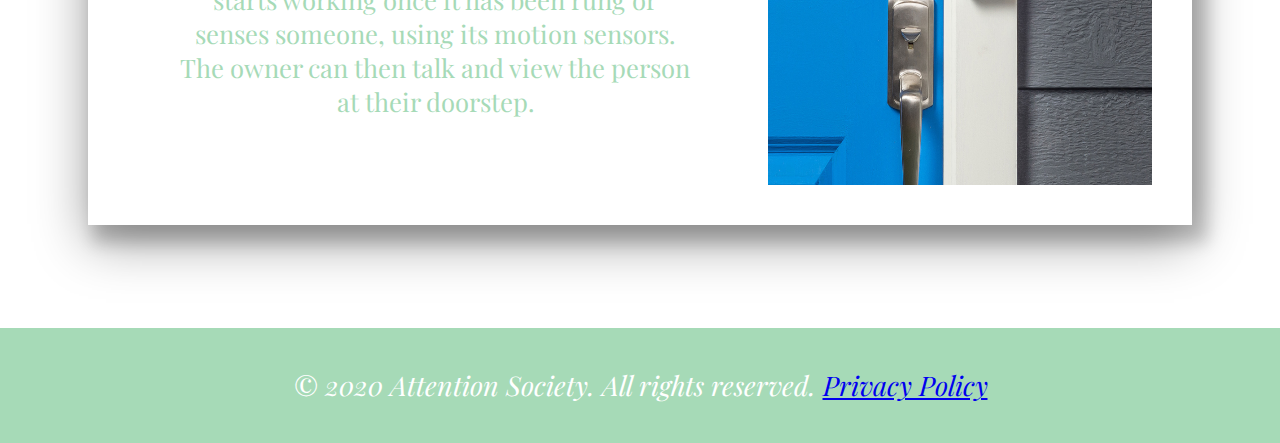
<file: safeguard.html>
<!DOCTYPE html>
<html lang="en">
<head>
  <meta charset="UTF-8">
  <meta name="viewport" content="width=device-width, initial-scale=1.0">
  <link type="text/css" rel="stylesheet" href="css/main.css">
  <link href="https://fonts.googleapis.com/css2?family=Playfair+Display&display=swap" rel="stylesheet">
  <title>Safeguarding Data</title>
  <style>
    .txt{
      color:rgb(166, 218, 183);
    }
    footer{
      background-color: rgb(166, 218, 183);
    }
  </style>
</head>
<body>
  <button onclick="topFunction()" id="scrollUp" title="Go to the top"><strong>^</strong></button>
  <div class="welcome">
    <div class="navbar" id="navbar">
      <a href="index.html">Home</a>
      <a href="ai.html">Artificial Intelligence</a>
      <a href="emergtech.html">Emerging Technologies</a>
      <a href="csfields.html">Computer Science Fields</a>
      <a href="safeguard.html" class="active">Safeguarding Data</a>
      <a href="javascript:void(0);" class="icon" onclick="myFunction()">
        <div class="menu"></div>
        <div class="menu"></div>
        <div class="menu"></div>
      </a>
    </div>
    <img class="bgimage" src="images/virus.jpg" alt="A virus breach">
    <div class="welcome-txt">
      <h1>Safeguarding Data</h1>
    </div>
    <div class="arrow-position">
      <a href="#content" class="arrow">^</a>
    </div>
  </div>
  <div id="content">
    <div class="box">
      <div class="txt">
        <h2 class="center">Firewall</h2>
        <p class="center"> A firewall can be software or hardware but using both is the best approach to protect your computer. A firewall restricts access to your computer and network, while also providing you with a private network.</p>
      </div>
      <img style="float:right;" class="text-img" src="images/protect.jpg" alt="Protect key on keyboard">
    </div>
    <div class="box">
      <div class="txt">
        <h2 style="margin-top:0;" class="center">Smart Lock</h2>
        <p class="center"> A smart lock is a locking device that is placed in homes and are unlocked wirelessly, without requiring a key. This is a good way to protect your house as only authorized users are allowed to wirelessly unlock the door or the user could give access to one of their friends to their home by sending a virtual key.</p>
      </div>
      <img style="float:left;" class="text-img" src="images/smart-lock.jpg" alt="Smart lock">
    </div>
    <div class="box">
      <div class="txt">
        <h2 class="center">Antivirus Software</h2>
        <p class="center"> Antivirus software guards your computer, from any threats to the system, of unofficial code or software. Antiviruses protect the information that you have stored in your computer.</p>
      </div>
      <img style="float:right;" class="text-img" src="images/antivirus-software.jpg" alt="Siri">
    </div>
    <div class="box">
      <div class="txt">
        <h2 class="center">Anti-Spyware Software</h2>
        <p class="center"> Anti-Spyware Software protects your computer from spyware, which is a program that gathers information from your computer without your consent or knowledge. Once spyware is detected, the anti-spyware software blocks it from your personal information.</p>
      </div>
      <img style="float:left;" class="text-img" src="images/thief.jpg" alt="Thief">
    </div>
    <div class="box" style="margin-bottom:8vw;">
      <div class="txt">
        <h2 style="margin-top: 0;" class="center">Smart Doorbell</h2>
        <p class="center"> A smart doorbell is a doorbell that is connected to the internet and informs the homeowner, through their phone, of company at their doorstep. The doorbell starts working once it has been rung or senses someone, using its motion sensors. The owner can then talk and view the person at their doorstep.</p>
      </div>
      <img style="float:right;" class="text-img" src="images/smart-doorbell.jpg" alt="Smart doorbell">
    </div>
    <footer>
      <p>© 2020 Attention Society. All rights reserved.
        <a href="https://termsfeed.com/legal/privacy-policy">Privacy Policy</a>
      </p>
    </footer>
  </div>
  <script src="js/main.js"></script>
</body>
</html>
</file>
<file: css/main.css>
body, html{
    margin:0;
    height:100%;
    font-family: 'Playfair Display', serif;
    scroll-behavior: smooth;
    scrollbar-color: rgb(160, 160, 236) rgba(128, 128, 128, 0.568);
}
.bgimage {
    position: absolute;
    width:100%;
    height:100%;
    background-size: contain;
    background-repeat: no-repeat;
}
.welcome-txt {
    text-align: center;
    position: relative;
    left: 50%;
    transform: translate(-50%, -50%);
    color: white;
    text-shadow: 4px 3px 4px #000000;
    font-size: 4vw;
    top:50vh;
}
.welcome-txt h1{
    margin: 0;
}
.arrow-position{
    transform: rotate(180deg);
    -webkit-transform: rotate(180deg); 
    position: relative;
    top:50vh;
    text-align: center;
    animation: arrow 1s cubic-bezier(0.55, 0.085, 0.68, 0.53) infinite; 
}
.arrow:link{
    text-decoration-line: none;
}
.arrow {
    font-size: 7vw;
    color:  #5cbbcc;
    font-family: Verdana, Geneva, Tahoma, sans-serif;   
}
@keyframes arrow {
    50%{
        top:55vh;
    }
}
.arrow:hover{
    color:#3b3636;
    text-shadow: 2px 1px 15px #000000;
}
footer{
    display:block;
    font-style: italic;
    font-size:3vh;
    bottom:0;
    right:0;
    text-align: center;
    padding: 1vw;
    /* background-color: rgb(218, 166, 183); */
    color: white;
}
.text-img{
    width:30vw;
    height:100%;
    position:relative;
}
#content{
    position: relative;
    top: 100%;
    width: 100%;
    height:100%;
    padding-top:1px ;
}
.box{
    width: 80%;
    height: 37vw;
    border: 2px solid white;
    margin: 3vw auto 20vw;
    padding: 3vw;
    box-shadow: 10px 12px 16px 5px rgba(0, 0, 0, 0.2),0 17px 50px 0 rgba(0, 0, 0, 0.377);
}

.txt{
    display: inline-block;
    width: 50%;
    /* color:rgb(218, 166, 183); */
    padding: 4vw;
    font-size: 2vw;
    text-align: center;
    position: relative;
    font-family: 'Playfair Display',kumlien pro,serif;
}
.navbar{
    overflow: hidden;
    background-color: black;
}
.navbar a {
    float: left;
    width: 20%;
    display: block;
    color:white;
    text-align: center;
    padding: 14px 0;
    text-decoration: none; 
    font-size: 17px;
}
.navbar a:hover{
    background-color: #6e6e6e ; 
    color: white;
}
.navbar a.active {
    background-color: #5cbbcc;
    color: white;
}
.navbar .icon {
    display: none;
    padding: 9.5px 0;
    width:60px;
    padding-right: 25px;
}
.navbar .icon:hover{
    background-color:rgba(199, 248, 250, 0.678);
}
.menu{
    width: 30px; 
    height:5px;
    background-color: rgb(240, 240, 240);
    margin: 4px 30px;
}
@media screen and (max-width: 1200px) {
    .navbar a:not(:first-child) {
        display: none;
    }
    .navbar a:first-child, .icon{
        width:60px;
        text-align: left;
        padding-left: 2vw;
    }
    .navbar a.icon {
        float: right;  
        display: block;
    }
}
@media screen and (max-width: 1200px) {
    .navbar.responsive {
        position: relative;
    }
    .navbar.responsive .icon {
        position: absolute;
        right: 0;
        top: 0;
    }
    .navbar.responsive a:not(.icon) {
        float: none;
        display: block;
        text-align: center;
        padding-left: 2vw;
        width:100%;
    }
}
#scrollUp {
    display: none;
    position: fixed;
    bottom: 20%;
    right: 1%;
    z-index: 99;
    font-size: 4vh;
    border: none;
    background-color: rgb(0, 0, 0);
    color: white;
    cursor: pointer;
    padding: 10px 10px 2px 10px;
}
#scrollUp:hover {
    background-color: #5cbbcc;
}
</file>
